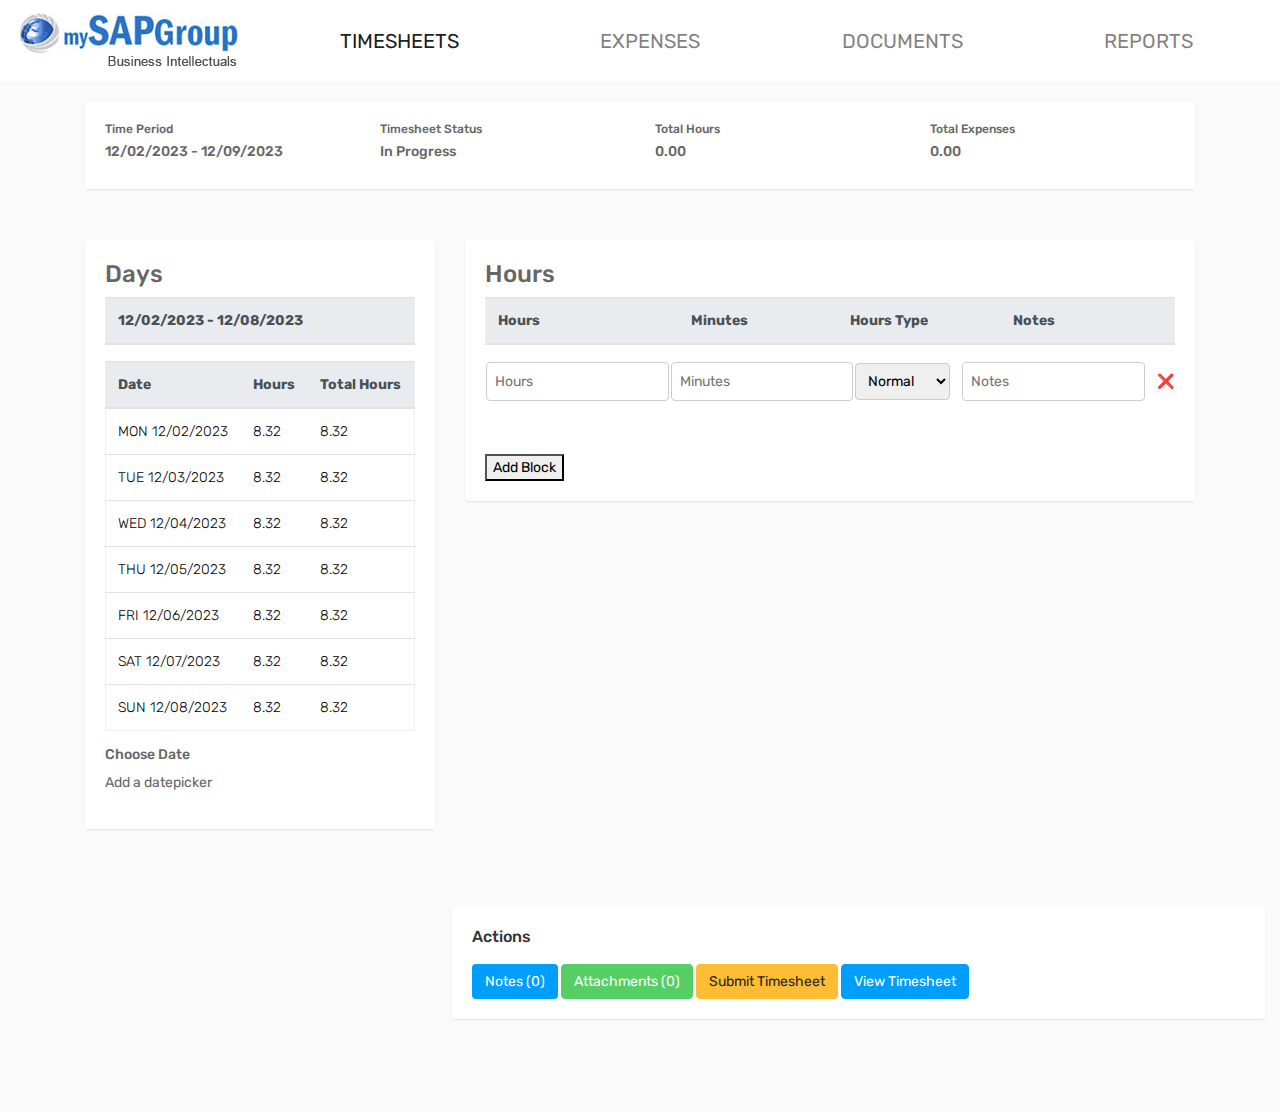
<file: mysapgroup_timesheets (1)/mysapgroup_timesheets/index.html>
<!DOCTYPE html>
<html lang="en">

<head>
    <meta charset="UTF-8">
    <meta name="viewport" content="width=device-width, initial-scale=1, shrink-to-fit=no">
    <link rel="stylesheet" href="https://maxcdn.bootstrapcdn.com/bootstrap/4.0.0/css/bootstrap.min.css">
    <link rel="stylesheet" href="https://cdnjs.cloudflare.com/ajax/libs/font-awesome/4.7.0/css/font-awesome.min.css">

    <link rel="stylesheet" type="text/css" href="assets/css/style.css">

    <title>Responsive Navbar</title>
    <style>
        .navbar {
            font-size: 20px;
            width: 100%;
            text-align: center;
        }

        .navbar-brand {
            display: block;
            margin: 0 auto;
            text-align: center;
        }

        .navbar-nav {
            width: 100%;
            text-align: center;
            display: flex;
            justify-content: space-around;
            /* Adjust as needed */
        }

        .navbar-nav>li {
            display: inline-block;
            float: none;
        }


        .timesheet-row {
            display: flex;
            align-items: center;
            margin-bottom: 10px;
        }

        .timesheet-row input,
        .timesheet-row select {
            flex: 1;
            margin-right: 10px;
            padding: 8px;
            border: 1px solid #ccc;
            border-radius: 4px;
            box-sizing: border-box;
            width: 100%;
            /* Set a fixed width for Hours and Minutes */
        }

        .timesheet-row select {
            width: auto;
            /* Allow auto width for the select box */
        }

        .delete-button {
            cursor: pointer;
            margin-left: 10px;
            color: red;
        }

    </style>
</head>

<body>

    <nav class="navbar navbar-expand-lg navbar-light bg-white">
        <a class="navbar-brand" href="#"> <img src="assets/img/logo-main.png" /></a>
        <button class="navbar-toggler" type="button" data-toggle="collapse" data-target="#navbarNav" aria-controls="navbarNav" aria-expanded="false" aria-label="Toggle navigation">
            <span class="navbar-toggler-icon"></span>
        </button>
        <div class="collapse navbar-collapse" id="navbarNav">
            <ul class="navbar-nav">
                <li class="nav-item active">
                    <a class="nav-link" href="#">TIMESHEETS <span class="sr-only">(current)</span></a>
                </li>
                <li class="nav-item">
                    <a class="nav-link" href="#">EXPENSES</a>
                </li>
                <li class="nav-item">
                    <a class="nav-link" href="#">DOCUMENTS</a>
                </li>
                <li class="nav-item">
                    <a class="nav-link" href="#">REPORTS</a>
                </li>
            </ul>
        </div>
    </nav>

    <br>

    <div class="container">
        <div class="card">
            <div class="card-body">
                <div class="row">

                    <div class="col-md-3">
                        <h6>Time Period</h6>

                    </div>
                    <div class="col-md-3">

                        <h6>Timesheet Status</h6>

                    </div>
                    <div class="col-md-3">
                        <h6>Total Hours</h6>

                    </div>
                    <div class="col-md-3">
                        <h6>Total Expenses</h6>
                    </div>
                </div>
                <div class="row">

                    <div class="col-md-3">
                        <h5>12/02/2023 - 12/09/2023</h5>

                    </div>
                    <div class="col-md-3">

                        <h5> In Progress </h5>

                    </div>
                    <div class="col-md-3">
                        <h5> 0.00 </h5>

                    </div>
                    <div class="col-md-3">
                        <h5> 0.00 </h5>
                    </div>
                </div>
            </div>
        </div>
    </div>

    <br>




    <div class="container">
        <div class="row">

            <div class="col-md-4">
                <div class="card">
                    <div class="card-body">
                        <h3> Days</h3>
                        <table class="table">
                            <thead>
                                <tr class="thead-light">
                                    <th>12/02/2023 - 12/08/2023</th>
                                </tr>
                            </thead>
                        </table>
                        <table class="table">
                            <thead>
                                <tr class="thead-light">
                                    <th>Date</th>
                                    <th>Hours</th>
                                    <th>Total Hours</th>
                                </tr>
                            </thead>
                            <!-- START of DAYS SECTION -->
                            <tbody>

                                <tr>
                                    <td>MON 12/02/2023</td>
                                    <td> 8.32 </td>
                                    <td> 8.32 </td>
                                </tr>

                                <tr>
                                    <td>TUE 12/03/2023</td>
                                    <td> 8.32 </td>
                                    <td> 8.32 </td>
                                </tr>
                                <tr>
                                    <td>WED 12/04/2023</td>
                                    <td> 8.32 </td>
                                    <td> 8.32 </td>
                                </tr>
                                <tr>
                                    <td>THU 12/05/2023</td>
                                    <td> 8.32 </td>
                                    <td> 8.32 </td>
                                </tr>
                                <tr>
                                    <td>FRI 12/06/2023</td>
                                    <td> 8.32 </td>
                                    <td> 8.32 </td>
                                </tr>
                                <tr>
                                    <td>SAT 12/07/2023</td>
                                    <td> 8.32 </td>
                                    <td> 8.32 </td>
                                </tr>
                                <tr>
                                    <td>SUN 12/08/2023</td>
                                    <td> 8.32 </td>
                                    <td> 8.32 </td>
                                </tr>


                            </tbody>
                            <!-- END of DAYS SECTION -->

                        </table>

                        <div class="datepicker">
                            <h5>Choose Date</h5>
                            <p>Add a datepicker</p>
                        </div>
                    </div>
                </div>
            </div>

            <div class="col-md-8">
                <div class="card">
                    <div class="card-body">
                        <h3> Hours</h3>
                        <table class="table">
                            <thead>
                                <tr class="thead-light">
                                    <th>Hours</th>
                                    <th style="text-align: right;"> Minutes</th>
                                    <th style="text-align: center;">&nbsp &nbsp &nbsp &nbsp Hours Type</th>
                                    <th style="text-align: Left;">&nbsp Notes</th>
                                    <th> </th>
                                </tr>
                            </thead>
                        </table>
                        <!-- start of HOUR SECTION -->

                        <table>
                            <tbody id="timesheet-container">
                                <tr class="timesheet-row">
                                    <td><input type="number" placeholder="Hours"></td>
                                    <td><input type="number" placeholder="Minutes"></td>
                                    <td>
                                        <select>
                                            <option value="normal">Normal</option>
                                            <option value="different">Different</option>
                                        </select>
                                    </td>
                                    <td><input type="text" placeholder="Notes"></td>
                                    <td><span class="delete-button" onclick="deleteTimesheetRow(this)">❌</span></td>
                                </tr>
                            </tbody>
                        </table>
                        <!-- END of HOUR SECTION -->

                        <br>
                        <br>
                        <button onclick="addTimesheetRow()">Add Block</button>
                    </div>
                </div>
            </div>
        </div>
    </div>



    <script>
        function addTimesheetRow() {
            // Create a new timesheet row
            var timesheetRow = document.createElement("tr");
            timesheetRow.classList.add("timesheet-row");

            // Create input fields
            for (var i = 0; i < 4; i++) {
                var input = document.createElement(i === 2 ? "select" : "input");
                input.type = (i === 0 || i === 1) ? "number" : "text";
                input.classList.add("form-control");

                // Set placeholder text based on the field
                switch (i) {
                    case 0:
                        input.placeholder = "Hours";
                        break;
                    case 1:
                        input.placeholder = "Minutes";
                        break;
                    case 2:
                        var option1 = document.createElement("option");
                        option1.value = "normal";
                        option1.text = "Normal";
                        var option2 = document.createElement("option");
                        option2.value = "different";
                        option2.text = "Different";
                        input.add(option1);
                        input.add(option2);
                        break;
                    case 3:
                        input.placeholder = "Notes";
                        input.style.width = "100%"; // Set the width to 100%
                        break;
                }

                // Create a cell for each input
                var cell = document.createElement("td");
                cell.appendChild(input);
                timesheetRow.appendChild(cell);
            }

            // Create a delete button
            var deleteButton = document.createElement("td");
            deleteButton.classList.add("delete-button");
            deleteButton.innerHTML = "<span onclick='deleteTimesheetRow(this)'>❌</span>";
            timesheetRow.appendChild(deleteButton);

            // Append the new timesheet row to the table
            document.getElementById("timesheet-container").appendChild(timesheetRow);
        }



        function deleteTimesheetRow(button) {
            // Find the parent row and remove it
            var timesheetRow = button.parentNode.parentNode;
            timesheetRow.parentNode.removeChild(timesheetRow);
        }

    </script>



    <script src="https://code.jquery.com/jquery-3.2.1.slim.min.js"></script>
    <script src="https://cdnjs.cloudflare.com/ajax/libs/popper.js/1.12.9/umd/popper.min.js"></script>
    <script src="https://maxcdn.bootstrapcdn.com/bootstrap/4.0.0/js/bootstrap.min.js"></script>
    <!-- Pop-up FUnctionality -->




    <div class="row">
        <div class="col-md-4"></div>
        <div class="col-md-8">

            <div class="container mt-5">
                <div class="card">
                    <div class="card-body">
                        <h5 class="card-title">Actions</h5>

                        <!-- Button 1: Notes -->
                        <button type="button" class="btn btn-primary" data-toggle="modal" data-target="#notesModal">
                            Notes <span id="notesCount"> (0)</span>
                        </button>

                        <!-- Button 2: Attachments -->
                        <button type="button" class="btn btn-success" data-toggle="modal" data-target="#attachmentsModal">
                            Attachments <span id="attachmentsCount"> (0)</span>
                        </button>

                        <!-- Button 3: Submit Timesheet -->
                        <button type="button" class="btn btn-warning" data-toggle="modal" data-target="#submitTimesheetModal">
                            Submit Timesheet
                        </button>

                        <!-- Button 4: View Timesheet -->
                        <button type="button" class="btn btn-info" data-toggle="modal" data-target="#viewTimesheetModal">
                            View Timesheet
                        </button>
                    </div>
                </div>
            </div>

        </div>


    </div>

    <!-- Modal 1: Notes Modal -->
    <div class="modal fade" id="notesModal" tabindex="-1" role="dialog" aria-labelledby="notesModalLabel" aria-hidden="true">
        <div class="modal-dialog" role="document">
            <div class="modal-content">
                <div class="modal-header">
                    <h5 class="modal-title" id="notesModalLabel">Notes</h5>
                    <button type="button" class="close" data-dismiss="modal" aria-label="Close">
                        <span aria-hidden="true">&times;</span>
                    </button>
                </div>
                <div class="modal-body">
                    <textarea id="notesTextarea" class="form-control" rows="5"></textarea>
                    <div id="notesDisplay"></div>
                </div>
                <div class="modal-footer">
                    <button type="button" class="btn btn-primary" onclick="addNote()">Add Note</button>
                    <button type="button" class="btn btn-secondary" data-dismiss="modal">Close</button>
                </div>
            </div>
        </div>
    </div>

    <!-- Modal 2: Attachments Modal -->
    <div class="modal fade" id="attachmentsModal" tabindex="-1" role="dialog" aria-labelledby="attachmentsModalLabel" aria-hidden="true">
        <div class="modal-dialog" role="document">
            <div class="modal-content">
                <div class="modal-header">
                    <h5 class="modal-title" id="attachmentsModalLabel">Attachments</h5>
                    <button type="button" class="close" data-dismiss="modal" aria-label="Close">
                        <span aria-hidden="true">&times;</span>
                    </button>
                </div>
                <div class="modal-body">
                    <input type="file" id="attachmentInput" multiple>
                    <div id="attachmentsDisplay"></div>
                </div>
                <div class="modal-footer">
                    <button type="button" class="btn btn-success" onclick="uploadAttachments()">Upload</button>
                    <button type="button" class="btn btn-secondary" data-dismiss="modal">Close</button>
                </div>
            </div>
        </div>
    </div>

    <!-- Modal 3: Submit Timesheet Modal -->
    <div class="modal fade" id="submitTimesheetModal" tabindex="-1" role="dialog" aria-labelledby="submitTimesheetModalLabel" aria-hidden="true">
        <div class="modal-dialog" role="document">
            <div class="modal-content">
                <div class="modal-header">
                    <h5 class="modal-title" id="submitTimesheetModalLabel">Submit Timesheet</h5>
                    <button type="button" class="close" data-dismiss="modal" aria-label="Close">
                        <span aria-hidden="true">&times;</span>
                    </button>
                </div>
                <div class="modal-body">
                    <p>I certify the hours and expenses submitted are accurate and are in accordance with the consulting engagement requirements.</p>
                </div>
                <div class="modal-footer">
                    <button type="button" class="btn btn-success" onclick="acceptSubmission()">Accept</button>
                    <button type="button" class="btn btn-secondary" data-dismiss="modal">Cancel</button>
                </div>
            </div>
        </div>
    </div>

    <!-- Modal 4: View Timesheet Modal -->
    <div class="modal fade" id="viewTimesheetModal" tabindex="-1" role="dialog" aria-labelledby="viewTimesheetModalLabel" aria-hidden="true">
        <div class="modal-dialog" role="document">
            <div class="modal-content">
                <div class="modal-header">
                    <h5 class="modal-title" id="viewTimesheetModalLabel">View Timesheet</h5>
                    <button type="button" class="close" data-dismiss="modal" aria-label="Close">
                        <span aria-hidden="true">&times;</span>
                    </button>
                </div>
                <div class="modal-body">
                    <p>Option to print the whole page goes here.</p>
                </div>
                <div class="modal-footer">
                    <button type="button" class="btn btn-secondary" data-dismiss="modal">Close</button>
                </div>
            </div>
        </div>
    </div>

    <script src="https://code.jquery.com/jquery-3.5.1.slim.min.js"></script>
    <script src="https://cdn.jsdelivr.net/npm/@popperjs/core@2.9.2/dist/umd/popper.min.js"></script>
    <script src="https://maxcdn.bootstrapcdn.com/bootstrap/4.0.0/js/bootstrap.min.js"></script>

    <script>
        let notesCount = 0;
        let attachmentsCount = 0;

        function addNote() {
            const noteText = document.getElementById('notesTextarea').value;
            if (noteText.trim() !== "") {
                notesCount++;
                document.getElementById('notesCount').innerText = ` (${notesCount})`;
                document.getElementById('notesDisplay').innerHTML += `<p>${notesCount}. ${noteText}</p>`;
                document.getElementById('notesTextarea').value = "";
            }
        }

        function uploadAttachments() {
            const files = document.getElementById('attachmentInput').files;
            if (files.length > 0) {
                attachmentsCount += files.length;
                document.getElementById('attachmentsCount').innerText = ` (${attachmentsCount})`;
                const attachmentsDisplay = document.getElementById('attachmentsDisplay');
                for (let i = 0; i < files.length; i++) {
                    const fileURL = URL.createObjectURL(files[i]);
                    attachmentsDisplay.innerHTML += `<p>${i + 1}. <a href="${fileURL}" download="${files[i].name}">${files[i].name}</a></p>`;
                }
                document.getElementById('attachmentInput').value = "";
            }
        }

        function acceptSubmission() {
            // Additional logic for accepting submission
            alert('Timesheet submitted successfully.');
            $('#submitTimesheetModal').modal('hide');
        }

    </script>
    <br>
    <br>
    <br>


</body>

</html>
</file>
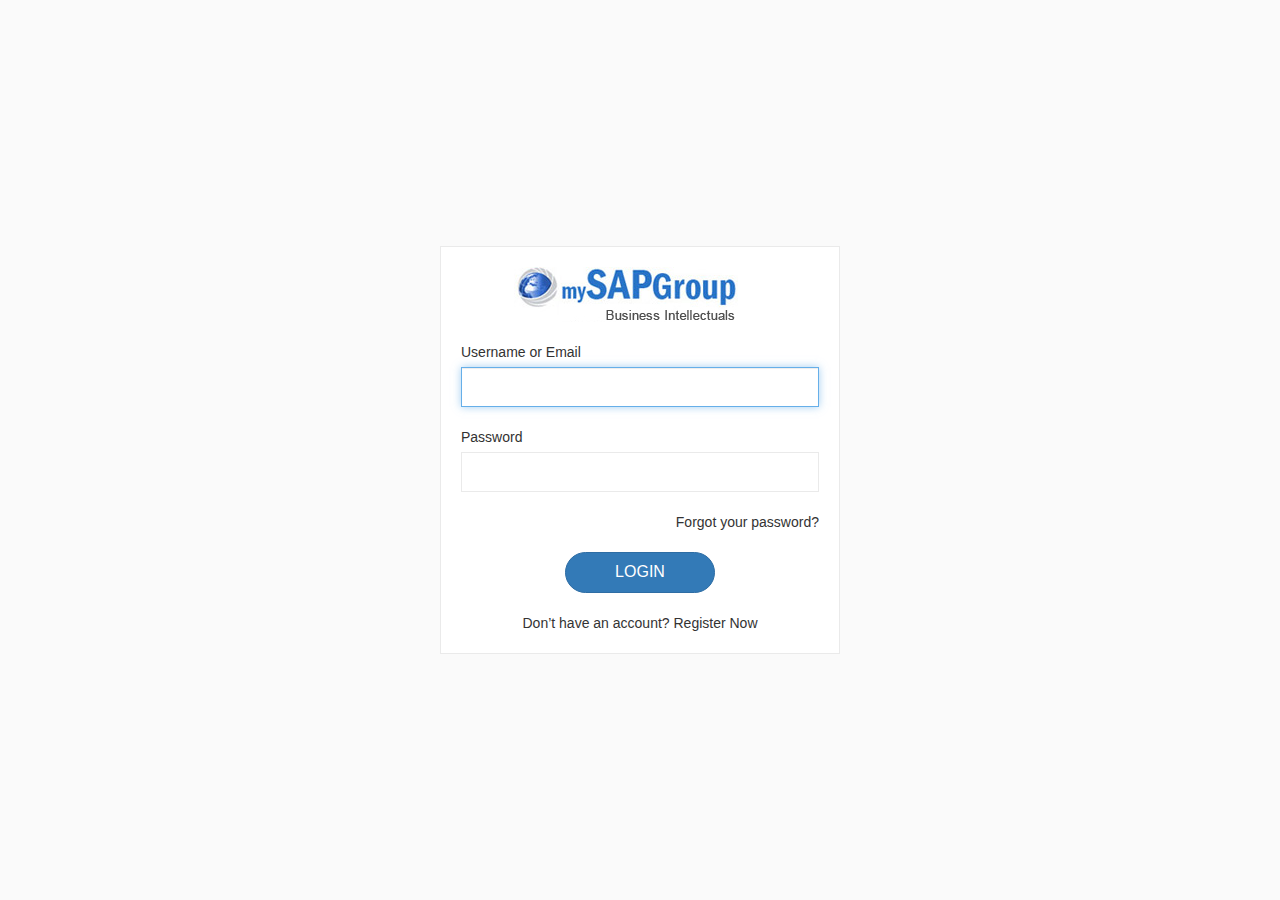
<file: mysapgroup_timesheets (1)/mysapgroup_timesheets/login.html>
﻿<!DOCTYPE html>
<html lang="en">

<head>
    <meta charset="utf-8">
    <meta name="viewport" content="width=device-width, initial-scale=1.0, user-scalable=0">
    
    <title>MySapGroup Timesheets</title>
    <!--<link rel="stylesheet" type="text/css" href="assets/css/bootstrap.min.css"> -->
    <link rel="stylesheet" type="text/css" href="assets/css/font-awesome.min.css">
    <link rel="stylesheet" type="text/css" href="assets/css/style.css">
    
    
      <link rel="stylesheet" href="https://maxcdn.bootstrapcdn.com/bootstrap/3.4.1/css/bootstrap.min.css">
  <script src="https://ajax.googleapis.com/ajax/libs/jquery/3.7.1/jquery.min.js"></script>
  <script src="https://maxcdn.bootstrapcdn.com/bootstrap/3.4.1/js/bootstrap.min.js"></script>
    
    
    
    <!--[if lt IE 9]>
		<script src="assets/js/html5shiv.min.js"></script>
		<script src="assets/js/respond.min.js"></script>
	<![endif]-->
</head>

<body>
    <div class="main-wrapper account-wrapper">
        <div class="account-page">
			<div class="account-center">
				<div class="account-box">
                    <form action="index.html" class="form-signin">
						<div class="account-logo">
                            <a href="index.html"><img src="assets/img/logo-main.png" alt=""></a>
                        </div>
                        <div class="form-group">
                            <label>Username or Email</label>
                            <input type="text" autofocus="" class="form-control">
                        </div>
                        <div class="form-group">
                            <label>Password</label>
                            <input type="password" class="form-control">
                        </div>
                        <div class="form-group text-right">
                            <a href="forgot-password.html">Forgot your password?</a>
                        </div>
                        <div class="form-group text-center">
                            <button type="submit" class="btn btn-primary account-btn">Login</button>
                        </div>
                        <div class="text-center register-link">
                            Don’t have an account? <a href="register.html">Register Now</a>
                        </div>
                    </form>
                </div>
			</div>
        </div>
    </div>  
</body>

</html>
</file>
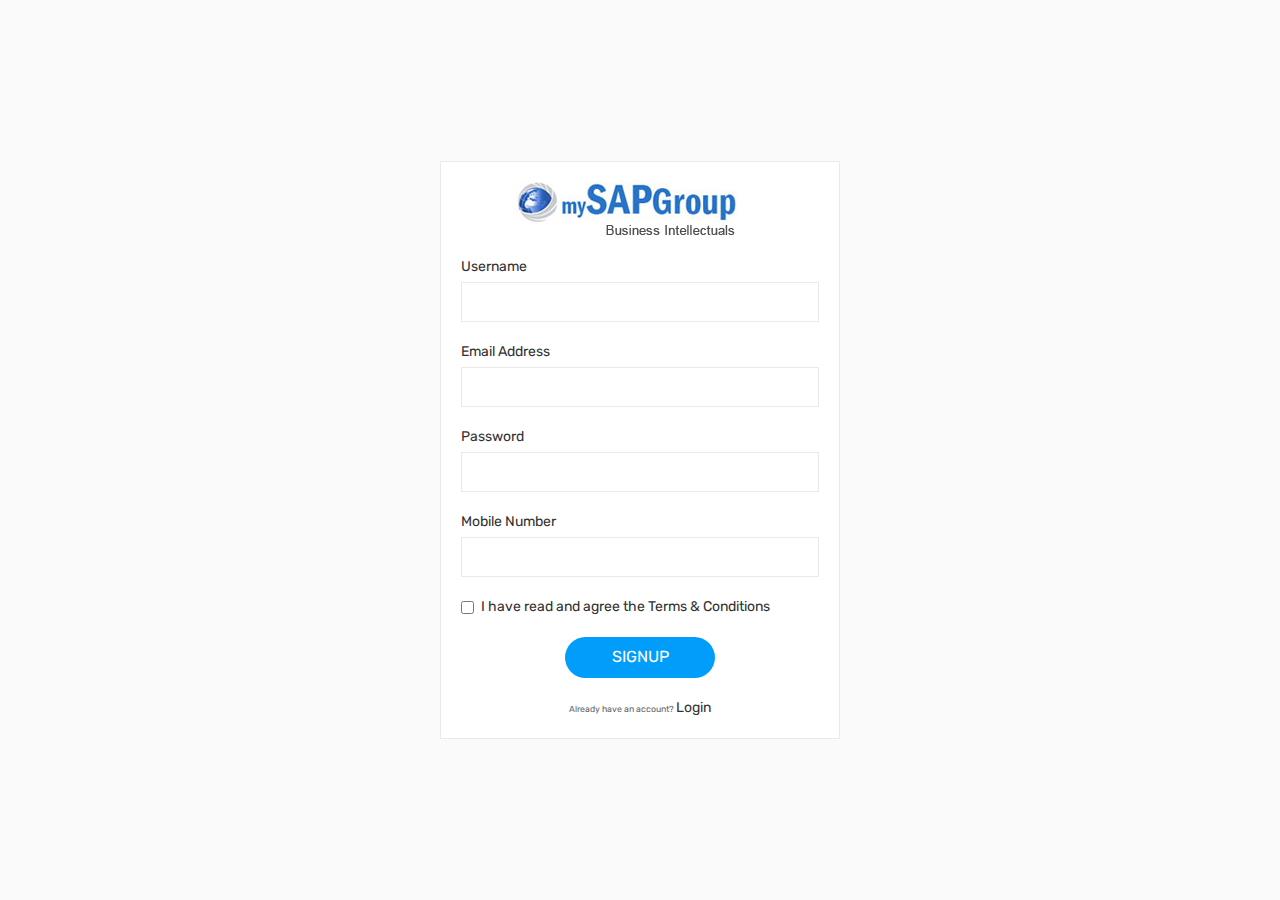
<file: mysapgroup_timesheets (1)/mysapgroup_timesheets/register.html>
﻿<!DOCTYPE html>
<html lang="en">

<head>
    <meta charset="utf-8">
    <meta name="viewport" content="width=device-width, initial-scale=1.0, user-scalable=0">
    
    <title>MySapGroup Timesheets</title>

      <link rel="stylesheet" href="https://maxcdn.bootstrapcdn.com/bootstrap/3.4.1/css/bootstrap.min.css">
  <script src="https://ajax.googleapis.com/ajax/libs/jquery/3.7.1/jquery.min.js"></script>
  <script src="https://maxcdn.bootstrapcdn.com/bootstrap/3.4.1/js/bootstrap.min.js"></script>
    
        <link rel="stylesheet" type="text/css" href="assets/css/font-awesome.min.css">
    <link rel="stylesheet" type="text/css" href="assets/css/style.css">
    <!--[if lt IE 9]>
		<script src="assets/js/html5shiv.min.js"></script>
		<script src="assets/js/respond.min.js"></script>
	<![endif]-->
</head>

<body>
    <div class="main-wrapper  account-wrapper">
        <div class="account-page">
            <div class="account-center">
                <div class="account-box">
                    <form action="index.html" class="form-signin">
						<div class="account-logo">
                            <a href="index.html"><img src="assets/img/logo-main.png" alt=""></a>
                        </div>
                        <div class="form-group">
                            <label>Username</label>
                            <input type="text" class="form-control">
                        </div>
                        <div class="form-group">
                            <label>Email Address</label>
                            <input type="email" class="form-control">
                        </div>
                        <div class="form-group">
                            <label>Password</label>
                            <input type="password" class="form-control">
                        </div>
                        <div class="form-group">
                            <label>Mobile Number</label>
                            <input type="text" class="form-control">
                        </div>
                        <div class="form-group checkbox">
                            <label>
                                <input type="checkbox"> I have read and agree the Terms & Conditions
                            </label>
                        </div>
                        <div class="form-group text-center">
                            <button class="btn btn-primary account-btn" type="submit">Signup</button>
                        </div>
                        <div class="text-center login-link">
                            Already have an account? <a href="login.html">Login</a>
                        </div>
                    </form>
                </div>
            </div>
        </div>
    </div>
   
</body>

</html>
</file>
<file: mysapgroup_timesheets (1)/mysapgroup_timesheets/assets/css/style.css>
/*
Author       : Dreamguys
������ȫ��õ�Bootstrapģ�壺http://www.bootstrapmb.com
Version      : 1.0
*/

/*============================
 [Table of CSS]

1. General
2. Table
3. Helper Class
4. Bootstrap Classes
5. Header
6. Sidebar
7. Content
8. Login
9. Dashboard
10. Activity
11. Select2
12. Nav tabs
13. Holidays
14. Edit Profile
15. Chat
16. Focus Label
17. Leave
18. Employee
19. Events
20. Profile
21. Notifications
22. Roles & Permissions
23. Chat Right Sidebar
24. Invoice
25. Doctors
26. Add Doctor
27. Payslip
28. Attendance
29. Inbox
30. Mail View
31. Blog
32. Blog View
33. UI Kit
34. Error
35. Lock Screen
36. Voice call
37. Video Call
38. Incoming call
39. Notification settings
40. Chat Sidebar
41. Gallery
42. Responsive

========================================*/

/*-----------------
	1. General
-----------------------*/

@import url('https://fonts.googleapis.com/css?family=Rubik:400,500,700');
html {
	height: 100%;
}
body {
	font-family: 'Rubik', sans-serif;
	font-size: 0.875rem;
	color: #666;
	background-color: #fafafa !important;
	overflow-x: hidden;
	height: 100%;
}
h1,
h2,
h3,
h4,
h5,
h6 {
	margin-top: 0;
}
h1,
.h1 {
	font-size: 2.25rem;
}
h2,
.h2 {
	font-size: 1.875rem;
}
h3,
.h3 {
	font-size: 1.5rem;
}
h4,
.h4 {
	font-size: 1.125rem;
}
h5,
.h5 {
	font-size: 0.875rem;
}
h6,
.h6 {
	font-size: 0.75rem;
}
a:hover,
a:active,
a:focus {
	text-decoration: none;
	color: #009ce7;
	outline: none;
}
.form-control {
	border-radius: 0;
	box-shadow: none;
	padding: 0.469rem 0.75rem;
	border-color: #eaeaea;
	font-size: 14px;
	min-height: 40px;
}
.form-control:focus {
	border-color: #009efb;
	box-shadow: none;
	outline: 0 none;
}
a {
	color: #009ce7;
}
input,
button,
a {
	transition: all 0.4s ease;
	-moz-transition: all 0.4s ease;
	-o-transition: all 0.4s ease;
	-ms-transition: all 0.4s ease;
	-webkit-transition: all 0.4s ease;
}
input,
button {
	outline: none;
}
input[type="file"] {
	height: auto;
	padding: 6px 0.75rem;
}
input[type=text],
input[type=password] {
	-webkit-appearance: none;
	-moz-appearance: none;
	appearance: none;
}
textarea.form-control {
	resize: vertical;
}
.navbar-nav > li {
	float: left;
}
.form-group {
	margin-bottom: 20px;
}
.display-block {
	display: block;
}
.btn.rounded {
	box-shadow: 0 1px 2px 0 rgba(0, 0, 0, 0.1);
}
.btn.focus,
.btn:focus {
	box-shadow: inherit !important;
}
.list-group-item {
	border: 1px solid #eaeaea;
}

/*-----------------
	2. Table
-----------------------*/

.table {
	color: #000;
	border: 1px solid #f0f0f0;
}
.table.table-white {
	background-color: #fff;
}
.table > tbody > tr > td {
	font-weight: 300;
}
.table-striped > tbody > tr:nth-of-type(2n + 1) {
	background-color: #f6f6f6;
}
table.table td .avatar {
	margin: 0 5px 0 0;
}
table.table td h2 {
	display: inline-block;
	font-size: inherit;
	font-weight: 400;
	margin: 0;
	padding: 0;
	vertical-align: middle;
}
table.table td h2 a {
	color: #757575;
}
table.table td h2 a:hover {
	color: #009efb;
}
table.table td h2 span {
	color: #9e9e9e;
	display: block;
	font-size: 12px;
	margin-top: 3px;
}

/*-----------------
	3. Helper Class
-----------------------*/

.m-r-5 {
	margin-right: 5px !important;
}
.m-r-10 {
	margin-right: 10px !important;
}
.m-l-5 {
	margin-left: 5px !important;
}
.m-t-0 {
	margin-top: 0 !important;
}
.m-t-10 {
	margin-top: 10px !important;
}
.m-t-20 {
	margin-top: 20px !important;
}
.m-t-30 {
	margin-top: 30px !important;
}
.m-t-50 {
	margin-top: 50px !important;
}
.m-b-10 {
	margin-bottom: 10px !important;
}
.m-b-20 {
	margin-bottom: 20px !important;
}
.m-b-30 {
	margin-bottom: 30px !important;
}
.w-40 {
	width: 40px;
}
.block {
	display: block !important;
}
.text-ellipsis {
	display: block;
	max-width: 100%;
	overflow: hidden;
	text-overflow: ellipsis;
	white-space: nowrap;
}
.text-muted-light {
	color: #aaa;
}
.card-box {
	background-color: #fff;
	border-radius: 4px;
	margin-bottom: 30px;
	padding: 20px;
	position: relative;
	box-shadow: 0 1px 2px 0 rgba(0, 0, 0, 0.1);
}
.card-title {
	color: #333;
	font-size: 16px;
	margin-bottom: 20px;
}
.page-title {
	color: #565656;
	font-size: 21px;
	font-weight: normal;
	margin-bottom: 20px;
}
.page-sub-title {
	color: #565656;
	font-size: 18px;
	font-weight: normal;
	margin-bottom: 20px;
}
.cal-icon:after {
	background: transparent url("../img/calander.png") no-repeat scroll 0 0;
	bottom: 0;
	content: "";
	display: block;
	height: 19px;
	margin: auto;
	position: absolute;
	right: 15px;
	top: 0;
	width: 17px;
}
.cal-icon {
	position: relative;
	width: 100%;
}
.time-icon:after {
	background: transparent url("../img/clock.png") no-repeat scroll 0 0;
	bottom: 0;
	content: "";
	display: block;
	height: 19px;
	margin: auto;
	position: absolute;
	right: 15px;
	top: 0;
	width: 19px;
}
.time-icon {
	position: relative;
	width: 100%;
}
.badge-success-border {
	border: 1px solid #55ce63;
	color: #55ce63;
	background-color: #fff;
	display: inline-block;
	min-width: 80px;
}
.badge-danger-border {
	border: 1px solid #f62d51;
	color: #f62d51;
	background-color: #fff;
	display: inline-block;
	min-width: 80px;
}
.badge-warning-border {
	border: 1px solid #ffbc34;
	color: #ffbc34;
	background-color: #fff;
	display: inline-block;
	min-width: 80px;
}
.badge-info-border {
	border: 1px solid #009efb;
	color: #009efb;
	background-color: #fff;
	display: inline-block;
	min-width: 80px;
}
.modal-footer.text-left {
	text-align: left;
}
.modal-footer.text-center {
	text-align: center;
}
.font-18 {
	font-size: 18px;
}
.border-right {
	border-right: 1px solid #e7e7e7;
}
.blur {
	-webkit-filter: blur(3px);
	-moz-filter: blur(3px);
	-o-filter: blur(3px);
	-ms-filter: blur(3px);
	filter: blur(3px);
}
.btn {
	font-size: 0.875rem;
}

/*-----------------
	4. Bootstrap Classes
-----------------------*/

.btn-white {
	background-color: #fff;
	border: 1px solid #ccc;
	color: #333;
}
.rounded,
.circle {
	border-radius: 500px;
}
.bg-primary,
.badge-primary {
	background-color: #009efb !important;
}
.bg-success,
.badge-success {
	background-color: #55ce63 !important;
}
.bg-info,
.badge-info {
	background-color: #009efb !important;
}
.bg-warning,
.badge-warning {
	background-color: #ffbc34 !important;
}
.bg-danger,
.badge-danger {
	background-color: #f62d51 !important;
}
.bg-white {
	background-color: #fff;
}
.text-primary,
.dropdown-menu > li > a.text-primary {
	color: #009efb !important;
}
.text-success,
.dropdown-menu > li > a.text-success {
	color: #55ce63;
}
.text-danger,
.dropdown-menu > li > a.text-danger {
	color: #f62d51;
}
.text-info,
.dropdown-menu > li > a.text-info {
	color: #009efb;
}
.text-warning,
.dropdown-menu > li > a.text-warning {
	color: #ffbc34;
}
.text-purple,
.dropdown-menu > li > a.text-purple {
	color: #7460ee;
}
.btn-primary {
	border-color: transparent;
	background-color: #009efb;
}
.btn-primary:hover,
.btn-primary:focus,
.btn-primary.active,
.btn-primary:active,
.open > .dropdown-toggle.btn-primary {
	background-color: #009efb;
	border: 1px solid #009efb;
	color: #fff;
}
.btn-primary.active.focus,
.btn-primary.active:focus,
.btn-primary.active:hover,
.btn-primary.focus:active,
.btn-primary:active:focus,
.btn-primary:active:hover,
.open > .dropdown-toggle.btn-primary.focus,
.open > .dropdown-toggle.btn-primary:focus,
.open > .dropdown-toggle.btn-primary:hover {
	background-color: #009efb;
	border: 1px solid #009efb;
}
.btn-primary.active:not(:disabled):not(.disabled),
.btn-primary:active:not(:disabled):not(.disabled),
.show > .btn-primary.dropdown-toggle {
	background-color: #009efb;
	border-color: #009efb;
	color: #fff;
}
.btn-outline-primary {
	border-color: #009efb;
	color: #009efb;
}
.btn-outline-primary:hover {
	background-color: #009efb;
	border-color: #009efb;
	color: #fff;
}
.btn-outline-primary.active:not(:disabled):not(.disabled),
.btn-outline-primary:active:not(:disabled):not(.disabled),
.show > .btn-outline-primary.dropdown-toggle {
	background-color: #009efb;
	border-color: #009efb;
	color: #fff;
}
.btn-success {
	background-color: #55ce63;
	border: 1px solid #55ce63
}
.btn-success:hover,
.btn-success:focus,
.btn-success.active,
.btn-success:active,
.open > .dropdown-toggle.btn-success {
	background: #4ab657;
	border: 1px solid #4ab657
}
.btn-success.active.focus,
.btn-success.active:focus,
.btn-success.active:hover,
.btn-success.focus:active,
.btn-success:active:focus,
.btn-success:active:hover,
.open > .dropdown-toggle.btn-success.focus,
.open > .dropdown-toggle.btn-success:focus,
.open > .dropdown-toggle.btn-success:hover {
	background: #4ab657;
	border: 1px solid #4ab657
}
.btn-info {
	background-color: #009efb;
	border: 1px solid #009efb
}
.btn-info:hover,
.btn-info:focus,
.btn-info.active,
.btn-info:active,
.open > .dropdown-toggle.btn-info {
	background-color: #028ee1;
	border: 1px solid #028ee1
}
.btn-info.active.focus,
.btn-info.active:focus,
.btn-info.active:hover,
.btn-info.focus:active,
.btn-info:active:focus,
.btn-info:active:hover,
.open > .dropdown-toggle.btn-info.focus,
.open > .dropdown-toggle.btn-info:focus,
.open > .dropdown-toggle.btn-info:hover {
	background-color: #028ee1;
	border: 1px solid #028ee1
}
.btn-warning {
	background: #ffbc34;
	border: 1px solid #ffbc34
}
.btn-warning:hover,
.btn-warning:focus,
.btn-warning.active,
.btn-warning:active,
.open > .dropdown-toggle.btn-warning {
	background: #e9ab2e;
	border: 1px solid #e9ab2e
}
.btn-warning.active.focus,
.btn-warning.active:focus,
.btn-warning.active:hover,
.btn-warning.focus:active,
.btn-warning:active:focus,
.btn-warning:active:hover,
.open > .dropdown-toggle.btn-warning.focus,
.open > .dropdown-toggle.btn-warning:focus,
.open > .dropdown-toggle.btn-warning:hover {
	background: #e9ab2e;
	border: 1px solid #e9ab2e
}
.btn-danger {
	background: #f62d51;
	border: 1px solid #f62d51
}
.btn-danger:hover,
.btn-danger:focus {
	background-color: #e6294b;
	border: 1px solid #e6294b
}
.pagination > .active > a,
.pagination > .active > a:focus,
.pagination > .active > a:hover,
.pagination > .active > span,
.pagination > .active > span:focus,
.pagination > .active > span:hover {
	background-color: #009efb;
	border-color: #009efb;
}
.pagination > li > a,
.pagination > li > span {
	color: #009efb;
	padding: .5rem .75rem !important;
}
.page-item.active .page-link {
	background-color: #009efb;
	border-color: #009efb;
}
.dropdown-menu {
	border: 1px solid rgba(0, 0, 0, 0.1);
	border-radius: 3px;
	transform-origin: left top 0;
	box-shadow: inherit;
	background-color: #fff;
}
.navbar-nav .open .dropdown-menu {
	background-color: #fff;
	border: 1px solid rgba(0, 0, 0, 0.1);
}
.btn-group-xs > .btn,
.btn-xs {
	min-height: 22px;
	min-width: 22px;
}
.dropdown-menu {
	font-size: 13px;
}
.btn-link,
.btn-link:hover,
.btn-link:focus,
.btn-link:active {
	box-shadow: none;
}
.btn-link {
	color: #333;
}
.nav .open > a,
.nav .open > a:focus,
.nav .open > a:hover {
	background-color: rgba(0, 0, 0, 0.2);
}
.card {
	margin-bottom: 30px;
	box-shadow: 0 1px 2px 0 rgba(0, 0, 0, 0.1);
	border: 0;
}
.card-title {
	margin-bottom: 1.125rem;
}
.dropdown-action .dropdown-toggle:after {
	display: none;
}
.badge.badge-pill {
	border-radius: 10rem;
}
.badge-primary {
	color: #fff;
}
.btn.btn-rounded {
	border-radius: 50px;
}
.nav-tabs .nav-link:focus,
.nav-tabs .nav-link:hover {
	background-color: #eee;
	border-color: transparent;
}
.nav-tabs .nav-link {
	border-radius: 0;
}
.table.dataTable {
	border-collapse: collapse !important;
}
textarea.form-control {
	height: auto;
}
.progress-example .progress {
	margin-bottom: 1.5rem;
}
.progress-xs {
	height: 4px;
}
.progress-sm {
	height: 15px;
}
.progress.progress-sm {
	height: 6px;
}
.progress.progress-md {
	height: 8px;
}
.progress.progress-lg {
	height: 18px;
}
.form-control.form-control-sm {
	padding: 0.25rem 0.5rem;
}
.card .card-header {
	background-color: rgba(255, 255, 255, 0.1);
	border: 0 none;
	font-size: 16px;
	line-height: 30px;
	padding: 15px;
}
.card .card-header .card-title {
	font-size: 18px;
	font-weight: 400;
	line-height: 20px;
	margin: 0;
	padding: 5px 0;
}
.table h5 {
	font-size: 14px;
	font-weight: 400;
	line-height: 18px;
	margin-bottom: 0;
	vertical-align: middle;
}
.table h5 + p {
	color: #9e9e9e;
	font-size: 14px;
	line-height: 18px;
	margin-bottom: 0;
}
.page-link:focus {
    box-shadow: unset;
}

/*-----------------
	5. Header
-----------------------*/

.header {
	background-color: #009efb;
	left: 0;
	position: fixed;
	right: 0;
	top: 0;
	z-index: 1039;
	height: 50px;
	box-shadow: 0 1px 1px rgba(0, 0, 0, 0.1);
}
.header .header-left {
	float: left;
	height: 50px;
	padding: 0 20px;
	position: relative;
	text-align: center;
	width: 230px;
	z-index: 1;
}
.logo {
	align-items: center;
	display: flex;
	height: 50px;
	justify-content: center;
}
.logo span {
	color: #fff;
	font-size: 18px;
	font-weight: 500;
	margin-left: 10px;
}
.header .navbar-nav .badge {
	position: absolute;
	right: 7px;
	top: 4px;
}
.header .dropdown-menu > li > a {
	position: relative;
}
.header .dropdown-toggle:after {
	display: none;
}
.header .has-arrow .dropdown-toggle:after {
	display: inline-block;
}
.page-title-box {
	border-radius: 0;
	height: 50px;
	margin-bottom: 0;
	padding: 14px 20px;
}
.page-title-box h3 {
	color: #fff;
	font-size: 18px;
	font-weight: 500;
	margin: 0;
}
.user-menu {
	margin: 0;
	position: relative;
	z-index: 99;
}
.user-menu.nav > li > a {
	color: #fff;
	font-size: 16px;
	line-height: 50px;
	padding: 0 15px;
	height: 50px;
}
.user-menu.nav > li > a:hover,
.user-menu.nav > li > a:focus {
	background-color: rgba(0, 0, 0, 0.2);
}
.user-img {
	display: inline-block;
	position: relative;
}
.header .user-img img {
	width: 24px;
}
.user-img .status {
	border: 2px solid #fff;
	bottom: 0;
	height: 10px;
	position: absolute;
	right: 0;
	width: 10px;
}
.user-menu .user-img .status {
	bottom: 10px;
}
.user-menu .dropdown-menu {
	min-width: 136px;
}
.user-menu .bg-primary {
	background-color: #009efb !important;
}
.status {
	background-color: #ccc;
	border-radius: 50%;
	display: inline-block;
	height: 10px;
	width: 10px;
}
.status.online {
	background-color: #55ce63;
}
.status.offline {
	background-color: #f62d51;
}
.status.away {
	background-color: #faa937;
}

/*-----------------
	6. Sidebar
-----------------------*/

.sidebar {
	box-shadow: 0 1px 2px 0 rgba(0, 0, 0, 0.1);
	top: 50px;
	width: 230px;
	z-index: 1039;
	background-color: #fff;
	bottom: 0;
	margin-top: 0px;
	position: fixed;
	left: 0;
	transition: all 0.2s ease-in-out;
}
.sidebar.opened {
	-webkit-transition: all 0.4s ease;
	-moz-transition: all 0.4s ease;
	transition: all 0.4s ease;
}
.sidebar-inner {
	height: 100%;
	transition: all 0.2s ease-in-out 0s;
}
.sidebar-menu ul {
	font-size: 14px;
	list-style-type: none;
	margin: 0;
	padding: 0;
}
.sidebar-menu li a {
	color: #888;
	display: block;
	font-size: 15px;
	height: auto;
	padding: 0 20px;
}
.sidebar-menu li a:hover {
	color: #009efb;
}
.sidebar-menu li.active a {
	color: #009efb;
	background-color: #f3f3f3;
}
.menu-title {
	color: #333;
	font-size: 15px;
	font-weight: 500;
	padding: 12px 20px;
}
.menu-title > i {
	float: right;
	line-height: 40px;
}
.sidebar-menu li.menu-title a {
	color: #009efb;
	display: inline-block;
	float: right;
	padding: 0;
}
.sidebar-menu li.menu-title a.btn {
	color: #fff;
	display: block;
	float: none;
	font-size: 15px;
	line-height: inherit;
	margin-bottom: 15px;
}
.sidebar-menu ul ul a.active {
	color: #009efb;
	text-decoration: underline;
}
.mobile-user-menu {
	color: #fff;
	display: none;
	font-size: 24px;
	height: 50px;
	line-height: 50px;
	padding: 0 20px;
	position: absolute;
	right: 0;
	text-align: right;
	top: 0;
	width: 50px;
	z-index: 10;
}
.mobile-user-menu > a {
	color: #fff;
	padding: 0;
}
.mobile-user-menu > a:hover {
	color: #fff;
}
.mobile-user-menu > .dropdown-menu > a {
    line-height: 23px;
}
.profile-rightbar {
	display: none !important;
	color: #009efb;
	font-size: 26px;
	margin-left: 15px;
}
.fixed-sidebar-right {
	position: fixed;
	top: 60px;
	right: 0;
	width: 300px;
	margin-right: -300px;
	bottom: 0;
	z-index: 101;
	-webkit-transition: all 0.4s ease;
	-moz-transition: all 0.4s ease;
	transition: all 0.4s ease;
}
.mobile_btn {
	display: none;
}
.sidebar .sidebar-menu > ul > li > a span {
	transition: all 0.2s ease-in-out 0s;
	display: inline-block;
	margin-left: 10px;
	white-space: nowrap;
}
.sidebar .sidebar-menu > ul > li > a span.badge {
	color: #fff;
	margin-left: auto;
}
.sidebar-menu ul ul a {
	display: block;
	font-size: 14px;
	padding: 9px 10px 9px 50px;
	position: relative;
}
.sidebar-menu ul ul {
	background-color: #f3f3f3;
	display: none;
}
.sidebar-menu ul ul ul a {
	padding-left: 70px;
}
.sidebar-menu ul ul ul ul a {
	padding-left: 90px;
}
.sidebar-menu > ul > li {
	position: relative;
}
.sidebar-menu .menu-arrow {
	-webkit-transition: -webkit-transform 0.15s;
	-o-transition: -o-transform 0.15s;
	transition: transform .15s;
	position: absolute;
	right: 15px;
	display: inline-block;
	font-family: 'FontAwesome';
	text-rendering: auto;
	line-height: 40px;
	font-size: 18px;
	-webkit-font-smoothing: antialiased;
	-moz-osx-font-smoothing: grayscale;
	-webkit-transform: translate(0, 0);
	-ms-transform: translate(0, 0);
	-o-transform: translate(0, 0);
	transform: translate(0, 0);
	line-height: 18px;
	top: 15px;
}
.sidebar-menu .menu-arrow:before {
	content: "\f105";
}
.sidebar-menu li a.subdrop .menu-arrow {
	-ms-transform: rotate(90deg);
	-webkit-transform: rotate(90deg);
	-o-transform: rotate(90deg);
	transform: rotate(90deg);
}
.sidebar-menu ul ul a .menu-arrow {
	top: 6px;
}
.sidebar-menu a {
	transition: unset;
	-moz-transition: unset;
	-o-transition: unset;
	-ms-transition: unset;
	-webkit-transition: unset;
}
.sidebar-menu > ul > li > a {
	padding: 12px 20px;
	align-items: center;
	display: flex;
	justify-content: flex-start;
	position: relative;
	transition: all 0.2s ease-in-out 0s;
}
.sidebar-menu ul li a i {
	align-items: center;
	display: inline-flex;
	font-size: 18px;
	min-height: 24px;
	line-height: 18px;
	width: 20px;
	transition: all 0.2s ease-in-out 0s;
}
.sidebar-menu ul li.menu-title a i {
	font-size: 16px;
	margin-right: 0;
	text-align: right;
	width: auto;
}

/*-----------------
	7. Content
-----------------------*/

.page-wrapper {
	left: 0;
	margin-left: 230px;
	padding-top: 50px;
	position: relative;
	-webkit-transition: all 0.4s ease;
	-moz-transition: all 0.4s ease;
	transition: all 0.4s ease;
}
.page-wrapper > .content {
	padding: 30px;
}

/*-----------------
	8. Login
-----------------------*/

.account-page {
	display: table-row;
	height: 100%;
	padding: 40px 0;
}
.account-title {
	font-size: 32px;
	font-weight: normal;
	margin: 0 0 40px;
	text-align: center;
}
.account-wrapper {
	display: table;
	table-layout: fixed;
	height: 100%;
	padding: 30px;
	width: 100%;
}
.account-center {
	display: table-cell;
	vertical-align: middle;
}
.account-box {
	background-color: #fff;
	border: 1px solid #eaeaea;
	margin: 0 auto;
	padding: 20px;
	width: 400px;
}
.account-logo {
	margin-bottom: 20px;
	text-align: center;
}
.account-box .form-group {
	margin-bottom: 20px;
}
.account-box a {
	color: #333;
	font-size: 14px;
}
.account-box a:hover {
	color: #009efb;
}
.account-box .form-control {
	border: 1px solid #eaeaea;
	border-radius: 0;
	box-shadow: inherit;
	font-size: 14px;
	height: 40px;
}
.account-box textarea.form-control {
	height: 130px;
}
.account-box label {
	color: #323232;
	font-size: 14px;
	font-weight: normal;
}
.account-logo img {
	max-height: 60px;
	width: auto;
}
.account-box .account-btn {
	border-radius: 50px;
	font-size: 16px;
	min-width: 150px;
	padding: 8px 30px;
	text-transform: uppercase;
}

/*-----------------
	9. Dashboard
-----------------------*/

.dash-widget {
	background-color: #fff;
	border-radius: 4px;
	margin-bottom: 30px;
	padding: 20px;
	position: relative;
	box-shadow: 0 1px 2px 0 rgba(0, 0, 0, 0.1);
}
.dash-widget-bg1 {
	width: 65px;
	float: left;
	color: #fff;
	display: block;
	font-size: 50px;
	text-align: center;
	line-height: 65px;
	background: #009efb;
	border-radius: 50%;
	font-size: 40px;
	height: 65px;
}
.dash-widget-bg2 {
	width: 65px;
	float: left;
	color: #fff;
	display: block;
	font-size: 50px;
	text-align: center;
	line-height: 65px;
	background: #55ce63;
	border-radius: 50%;
	font-size: 40px;
	height: 65px;
}
.dash-widget-bg3 {
	width: 65px;
	float: left;
	color: #fff;
	display: block;
	font-size: 50px;
	text-align: center;
	line-height: 65px;
	background: #7a92a3;
	border-radius: 50%;
	font-size: 40px;
	height: 65px;
}
.dash-widget-bg4 {
	width: 65px;
	float: left;
	color: #fff;
	display: block;
	font-size: 50px;
	text-align: center;
	line-height: 65px;
	background: #ffbc35;
	border-radius: 50%;
	font-size: 40px;
	height: 65px;
}
.card-table.card-table-top .card-body {
	height: 175px;
	overflow-y: auto;
	-webkit-overflow-scrolling: touch;
}
.chart-title {
	margin-bottom: 25px;
}
.chart-title h4 {
	display: inline-block;
	font-size: 18px;
	font-weight: 400;
	line-height: 20px;
	margin: 0;
	color: #333;
}
.chart-title span {
	color: #009efb;
}
.card-title > a.btn {
	color: #fff;
}
ul.chat-user-total li {
	display: inline-block;
	color: #999;
}
ul.chat-user-total li i.current-users {
	color: #009efb;
	padding-right: 5px;
}
ul.chat-user-total li i.old-users {
	color: #eaeaea;
	padding-right: 5px;
}
.new-patient-table {
	display: table;
}
.new-patient-table td, .new-patient-table th {
    vertical-align: middle;
}
.new-patient-table tr td img {
	margin-right: 5px;
}
.btn-primary-one {
	border: 1px solid #ffbc35;
	border-radius: 25px;
	width: 100px;
	background: transparent;
	color: #000;
}
.btn-primary-two {
	border: 1px solid #009efb;
	border-radius: 25px;
	width: 100px;
	background: transparent;
	color: #000;
}
.btn-primary-three {
	border: 1px solid #55ce63;
	border-radius: 25px;
	width: 100px;
	background: transparent;
	color: #000;
}
.btn-primary-four {
	border: 1px solid #ffbc35;
	border-radius: 25px;
	width: 100px;
	background: transparent;
	color: #000;
}
.bar-chart {
	position: relative;
	width: 100%;
	margin-top: 15px;
}
.bar-chart > .legend {
	position: absolute;
	bottom: 0;
	left: 0;
	width: 100%;
	height: 40px;
	margin-bottom: -45px;
	border-top: 1px solid #000;
}
.bar-chart > .legend > .item {
	position: relative;
	display: inline-block;
	float: left;
	width: 25%;
}
.bar-chart > .legend > .item:before {
	display: block;
	position: absolute;
	top: 0;
	left: 0;
	content: '';
	width: 1px;
	height: 8px;
	background-color: #000;
	margin-top: -8px;
}
.bar-chart > .legend > .item.text-right:before {
	right: 0;
	left: auto;
}
.bar-chart > .legend > .item h4 {
	font-size: 13px;
	text-transform: uppercase;
	letter-spacing: 1px;
	padding-top: 5px;
}
.bar-chart > .chart {
	position: relative;
	width: 100%;
}
.bar-chart > .chart > .item {
	position: relative;
	width: 100%;
	height: 40px;
	margin-bottom: 10px;
	color: #fff;
	text-transform: uppercase;
}
.bar-chart > .chart > .item > .bar {
	position: absolute;
	top: 0;
	left: 0;
	width: 100%;
	height: 100%;
	background-color: #ffbc35;
	z-index: 5;
}
.bar-chart > .chart > .item > .bar > .percent {
	display: block;
	position: absolute;
	top: 0;
	right: 0;
	height: 40px;
	line-height: 40px;
	padding-right: 12px;
	z-index: 15;
}
.bar-chart > .chart > .item > .bar > .item-progress {
	position: absolute;
	top: 0;
	left: 0;
	height: 100%;
	background-color: #009efb;
	z-index: 10;
}
.bar-chart > .chart > .item > .bar > .item-progress > .title {
	display: block;
	position: absolute;
	height: 40px;
	line-height: 40px;
	padding-left: 12px;
	letter-spacing: 2px;
	z-index: 15;
}
.hospital-barchart h4 {
	display: inline-block;
	font-size: 18px;
	font-weight: 400;
	line-height: 20px;
	margin: 0;
	color: #333;
}
.custom-table tr {
	background-color: #fff;
	box-shadow: 0 0 3px #e5e5e5;
}
.table.custom-table > tbody > tr > td,
.table.custom-table > tbody > tr > th,
.table.custom-table > tfoot > tr > td,
.table.custom-table > tfoot > tr > th,
.table.custom-table > thead > tr > td,
.table.custom-table > thead > tr > th {
	padding: 10px 8px;
	vertical-align: middle;
}
.dash-widget-info > h3 {
	font-size: 24px;
	font-weight: 500;
	margin-bottom: 0.5rem;
}
.dash-widget-info span i {
	width: 16px;
	background: #fff;
	border-radius: 50%;
	color: #666666;
	font-size: 9px;
	height: 16px;
	line-height: 16px;
	text-align: center;
	margin-left: 5px;
}
.dash-widget-info > span.widget-title1 {
	background: #009efb;
	color: #fff;
	padding: 5px 10px;
	border-radius: 4px;
	font-size: 13px;
}
.dash-widget-info > span.widget-title2 {
	background: #55ce63;
	color: #fff;
	padding: 5px 10px;
	border-radius: 4px;
	font-size: 13px;
}
.dash-widget-info > span.widget-title3 {
	background: #7a92a3;
	color: #fff;
	padding: 5px 10px;
	border-radius: 4px;
	font-size: 13px;
}
.dash-widget-info > span.widget-title4 {
	background: #ffbc35;
	color: #fff;
	padding: 5px 10px;
	border-radius: 4px;
	font-size: 13px;
}
.member-panel .contact-list > li:last-child {
	border-bottom: 0;
}
.member-panel .card-body {
	overflow-y: auto;
	height: 275px;
	-webkit-overflow-scrolling: touch;
	padding: 0;
}
.contact-list {
	list-style: none;
	padding-left: 0;
	margin: 0;
}
.contact-list > li {
	border-bottom: 1px solid #eaeaea;
	border-radius: inherit;
	padding: 10px;
	background-color:#fff;
}
.contact-cont {
	position: relative;
}
.contact-info {
	padding: 0 30px 0 50px;
}
.contact-date {
	color: #888;
	font-size: 12px;
}
.take-btn {
    min-width: 80px;
}

/*-----------------
	10. Activity
-----------------------*/

.activity-box {
	position: relative;
}
.activity-list {
	list-style: none;
	margin: 0;
	padding: 0;
	position: relative;
}
.activity .activity-list > li .activity-user {
	height: 32px;
	margin: 0;
	padding: 0;
	position: absolute;
	top: 12px;
	left: 8px;
	width: 32px;
}
.activity .activity-list > li .activity-content {
	background-color: #fff;
	margin: 0 0 0 40px;
	padding: 0;
	position: relative;
}
.activity-list > li {
	background-color: #fff;
	margin-bottom: 10px;
	padding: 10px;
	position: relative;
	border: 1px solid #e7e7e7;
}
.activity-list > li:last-child .activity-content {
	margin-bottom: 0;
}
.activity-user .avatar {
	height: 32px;
	line-height: 32px;
	margin: 0;
	width: 32px;
}
.activity-list > li .activity-user {
	background: #fff;
	height: 32px;
	left: -7px;
	margin: 0;
	padding: 0;
	position: absolute;
	top: 3px;
	width: 32px;
}
.activity-list > li .activity-content {
	background-color: #fff;
	margin: 0 0 20px 40px;
	padding: 0;
	position: relative;
}
.activity-list > li .activity-content .timeline-content {
	color: #9e9e9e;
}
.activity-list > li .activity-content .timeline-content a.name {
	color: #000;
}
.activity-list > li .time {
	color: #bdbdbd;
	display: block;
	font-size: 12px;
	line-height: 1.35;
}
.activity .timeline-content > a {
	color: #009efb;
}
.activity-delete {
	background-color: #ffe5e6;
	border: 1px solid #fe0000;
	color: #fe0000;
	display: none;
	font-size: 20px;
	height: 20px;
	line-height: 18px;
	position: absolute;
	right: 0;
	text-align: center;
	top: 0;
	width: 20px;
}
.activity-delete:hover {
	background-color: #fe0000;
	color: #fff;
}
.activity-list > li:hover .activity-delete {
	display: inline-block;
}

/*-----------------
	11. Select2
-----------------------*/

.select2-container .select2-selection--single {
	border: 1px solid #eaeaea;
	height: 40px;
	border-radius: 0;
}
.select2-container--default .select2-selection--single .select2-selection__arrow {
	height: 38px;
	right: 7px;
}
.select2-container--default .select2-selection--single .select2-selection__arrow b {
	border-color: #979797 transparent transparent;
	border-style: solid;
	border-width: 6px 6px 0;
	height: 0;
	left: 50%;
	margin-left: -10px;
	margin-top: -2px;
	position: absolute;
	top: 50%;
	width: 0;
}
.select2-container--default.select2-container--open .select2-selection--single .select2-selection__arrow b {
	border-color: transparent transparent #979797;
	border-width: 0 6px 6px;
}
.select2-container .select2-selection--single .select2-selection__rendered {
	padding-right: 30px;
	padding-left: 15px;
}
.select2-container--default .select2-selection--single .select2-selection__rendered {
	color: #676767;
	font-size: 14px;
	font-weight: normal;
	line-height: 38px;
}
.select2-container--default .select2-results__option--highlighted[aria-selected] {
	background-color: #009efb;
}
.select2-container--default.select2-container--focus .select2-selection--multiple {
	border: 1px solid #eaeaea;
	border-radius: 0;
}
.select2-container--default .select2-selection--multiple {
	border: 1px solid #eaeaea;
	border-radius: 0;
}
.select2-container .select2-selection--multiple {
	min-height: 40px;
}

/*-----------------
	12. Nav tabs
-----------------------*/

.nav-tabs > li > a {
	margin-right: 0;
	color: #888;
	border-radius: 0;
}
.nav-tabs > li > a:hover,
.nav-tabs > li > a:focus {
	border-color: transparent;
	color: #333;
}
.nav-tabs.nav-justified > li > a {
	border-radius: 0;
	margin-bottom: 0;
}
.nav-tabs.nav-justified.nav-tabs-solid > li > a {
	border-color: transparent;
}
.nav-tabs.nav-tabs-solid > li > a {
	color: #333;
}
.nav-tabs.nav-tabs-solid > li > a.active,
.nav-tabs.nav-tabs-solid > li > a.active:hover,
.nav-tabs.nav-tabs-solid > li > a.active:focus {
	background-color: #009efb;
	border-color: #009efb;
	color: #fff;
}
.nav-tabs.nav-tabs-solid.nav-tabs-rounded {
	border-radius: 50px;
}
.nav-tabs.nav-tabs-solid.nav-tabs-rounded > li > a {
	border-radius: 50px;
}
.nav-tabs.nav-tabs-solid.nav-tabs-rounded > li > a.active,
.nav-tabs.nav-tabs-solid.nav-tabs-rounded > li > a.active:hover,
.nav-tabs.nav-tabs-solid.nav-tabs-rounded > li > a.active:focus {
	border-radius: 50px;
}
.nav-tabs-justified > li > a {
	border-radius: 0;
	margin-bottom: 0;
}
.nav-tabs-justified > li > a:hover,
.nav-tabs-justified > li > a:focus {
	border-bottom-color: #ddd;
}
.nav-tabs-justified.nav-tabs-solid > li > a {
	border-color: transparent;
}

/*-----------------
	13. Holidays
-----------------------*/

.custom-table tr.holiday-completed {
	color: #aaa;
}
.modal-header.bg-danger .modal-title {
	color: #fff;
}
.dropdown.action-label {
	display: inline-block;
}
.action-label > a {
	display: inline-block;
	min-width: 103px;
}
.action-label .btn-sm {
	padding: 5px;
}

/*-----------------
	14. Edit Profile
-----------------------*/

.profile-img-wrap {
	height: 120px;
	position: absolute;
	width: 120px;
	background: #fff;
	overflow: hidden;
}
.profile-basic {
	margin-left: 140px;
}
.profile-img-wrap img {
	width: 120px;
	height: 120px;
}
.fileupload.btn {
	position: absolute;
	right: 0;
	bottom: 0;
	background: rgba(33, 33, 33, 0.5);
	border-radius: 0;
	padding: 3px 10px;
	border: none;
}
.fileupload input.upload {
	cursor: pointer;
	filter: alpha(opacity=0);
	font-size: 20px;
	margin: 0;
	opacity: 0;
	padding: 0;
	position: absolute;
	right: -3px;
	top: -3px;
	padding: 5px;
}
.btn-text {
	color: #fff;
}

/*-----------------
	15. Chat
-----------------------*/

.chat-main-row {
	bottom: 0;
	left: 0;
	overflow: auto;
	padding-bottom: inherit;
	padding-top: inherit;
	position: absolute;
	right: 0;
	top: 0;
}
.chat-main-wrapper {
	display: table;
	height: 100%;
	table-layout: fixed;
	width: 100%;
}
.message-view {
	display: table-cell;
	height: 100%;
	float: none;
	padding: 0;
	position: static;
	vertical-align: top;
	width: 75%;
}
.chat-window {
	display: table;
	height: 100%;
	table-layout: fixed;
	width: 100%;
	background-color: #f5f5f5;
}
.fixed-header {
	background-color: #fff;
	border-bottom: 1px solid #eaeaea;
	padding: 10px 15px;
}
.fixed-header .navbar {
	border: 0 none;
	margin: 0;
	min-height: auto;
	padding: 0;
}
.fixed-header .user-info a {
	color: #76838f;
	text-transform: uppercase;
}
.typing-text {
	color: #009efb;
	font-size: 12px;
	text-transform: lowercase;
}
.last-seen {
	color: #a3afb7;
	display: block;
	font-size: 12px;
}
.custom-menu.nav > li > a {
	color: #009efb;
	font-size: 26px;
	margin-left: 15px;
	padding: 0;
}
.custom-menu.navbar-nav > li > a:hover,
.custom-menu.navbar-nav > li > a:focus {
	background-color: transparent;
}
.custom-menu .dropdown-menu {
	left: auto;
	right: 0;
}
.search-box .input-group {
	background-color: #e6e6e6;
	border: 1px solid #ddd;
	border-radius: 50px;
}
.search-box .input-group .form-control {
	background: transparent;
	border: none;
}
.search-box .btn {
	background-color: transparent;
}
.chat-contents {
	display: table-row;
	height: 100%;
}
.chat-content-wrap {
	height: 100%;
	position: relative;
	width: 100%;
}
.chat-wrap-inner {
	bottom: 0;
	left: 0;
	overflow: auto;
	position: absolute;
	right: 0;
	top: 0;
}
.chats {
	padding: 30px 15px;
}
.chat-body {
	display: block;
	margin: 10px 0 0;
	overflow: hidden;
}
.chat-body:first-child {
	margin-top: 0
}
.chat-right .chat-content {
	position: relative;
	display: block;
	float: right;
	padding: 8px 15px;
	margin: 0;
	clear: both;
	background-color: #e6e6e6;
	border-radius: 20px 2px 2px 20px;
	max-width: 60%;
}
.chat-right .chat-body {
	padding-left: 48px;
	padding-right: 10px;
}
.chat-bubble {
	display: block;
	width: 100%;
	float: left;
	margin-bottom: 10px;
}
.chat.chat-right .chat-bubble:last-child .chat-content {
	border-bottom-right-radius: 20px;
}
.chat.chat-right .chat-bubble:first-child .chat-content {
	border-top-right-radius: 20px;
}
.chat-content > p {
	margin-bottom: 0;
	word-wrap: break-word;
}
.chat-time {
	color: rgba(0, 0, 0, 0.5);
	display: block;
	font-size: 12px;
}
.chat-right .chat-time {
	text-align: right;
}
.chat-line {
	border-bottom: 1px solid #eaeaea;
	height: 12px;
	margin: 7px 0 20px;
	position: relative;
	text-align: center;
}
.chat-date {
	background-color: #f5f5f5;
	color: #000;
	font-size: 12px;
	padding: 0 11px;
}
.chat-avatar {
	float: right;
}
.chat-avatar .avatar {
	line-height: 30px;
	height: 30px;
	width: 30px;
}
.chat-left .chat-avatar {
	float: left;
}
.chat-left .chat-body {
	margin-right: 0;
	margin-left: 30px;
	padding-right: 20px;
}
.chat-left .chat-content {
	background-color: #fff;
	border: 1px solid #eaeaea;
	color: #888;
	float: left;
	position: relative;
	padding: 8px 15px;
	border-radius: 2px 20px 20px 2px;
	max-width: 60%;
}
.avatar {
	background-color: #aaa;
	border-radius: 50%;
	color: #fff;
	display: inline-block;
	font-weight: 500;
	height: 38px;
	line-height: 38px;
	margin: 0 10px 0 0;
	overflow: hidden;
	text-align: center;
	text-decoration: none;
	text-transform: uppercase;
	vertical-align: middle;
	width: 38px;
	position: relative;
	white-space: nowrap;
}
.avatar:hover {
	color: #fff;
}
.avatar > img {
	width: 100%;
	display: block;
}
.chat.chat-left .chat-bubble:first-child .chat-content {
	border-top-left-radius: 20px;
	margin-top: 0;
}
.chat.chat-left .chat-bubble:last-child .chat-content {
	border-bottom-left-radius: 20px;
}
.chat-left .chat-time {
	color: #a3afb7
}
.attach-list {
	color: #adb7be;
	padding: 5px 0 0;
	line-height: 24px;
	margin: 0;
	list-style: none;
}
.attach-list i {
	margin-right: 3px;
	font-size: 16px;
}
.attach-list a {
	word-wrap: break-word;
}
.attach-img {
	margin-bottom: 20px;
}
.attach-img > img {
	border: 1px solid #eaeaea;
	max-width: 100%;
}
.attach-img-download {
	margin-bottom: 5px;
}
.chat-user {
	color: #333;
	font-size: 13px;
}
.chat-footer {
	background-color: #fff;
	border-top: 1px solid #eaeaea;
	padding: 15px;
}
.message-bar {
	display: table;
	height: 44px;
	position: relative;
	width: 100%;
}
.message-bar .message-inner {
	display: table-row;
	height: 100%;
	padding: 0 8px;
	width: 100%;
}
.message-bar .link {
	color: #777;
	display: table-cell;
	font-size: 20px;
	padding: 0 10px;
	position: relative;
	vertical-align: middle;
	width: 30px;
}
.message-bar .message-area {
	display: table-cell;
}
.message-area .input-group .form-control {
	background-color: #fff;
	border: 1px solid #eaeaea;
	box-shadow: none;
	color: #555;
	display: block;
	font-size: 14px;
	height: 44px;
	margin: 0;
	padding: 6px 12px;
	resize: none;
}
.message-area .input-group .form-control:focus {
	height: 150px;
	transition: all 0.5s ease 0s;
}
.message-area .btn {
	height: 44px;
	width: 50px;
}
.profile-right {
	display: table-cell;
	height: 100%;
	float: none;
	padding: 0;
	position: static;
	vertical-align: top;
}
.display-table {
	display: table;
	table-layout: fixed;
	border-spacing: 0;
	width: 100%;
	height: 100%;
}
.table-row {
	display: table-row;
	height: 100%;
}
.table-body {
	position: relative;
	height: 100%;
	width: 100%;
}
.table-content {
	bottom: 0;
	left: 0;
	overflow: auto;
	position: absolute;
	right: 0;
	top: 0;
}
.profile-right-inner {
	border-left: 1px solid #eaeaea;
	background-color: #fff;
}
.chat-profile-img {
	padding: 30px;
	position: relative;
	text-align: center;
}
.edit-profile-img {
	height: 120px;
	margin: 0 auto;
	position: relative;
	width: 120px;
	cursor: pointer;
}
.change-img {
	background-color: rgba(0, 0, 0, 0.3);
	border-radius: 50%;
	color: #fff;
	display: none;
	height: 100%;
	left: 0;
	line-height: 120px;
	position: absolute;
	top: 0;
	width: 100%;
}
.edit-profile-img:hover .change-img {
	display: block;
}
.edit-profile-img img {
	height: auto;
	margin: 0;
	width: 120px;
	border-radius: 50%;
}
.user-name {
	color: #333;
}
.edit-btn {
	border-radius: 40px;
	height: 36px;
	position: absolute;
	right: 15px;
	top: 15px;
	width: 36px;
}
.chat-profile-info {
	padding: 15px;
}
.user-det-list {
	list-style: none;
	padding: 0;
}
.user-det-list > li {
	padding: 6px 15px;
}
.user-det-list .text-muted {
	color: #888;
}
.transfer-files .tab-content {
	padding-top: 0;
}
.files-list {
	list-style: none;
	padding-left: 0;
}
.files-list > li {
	border-bottom: 1px solid #eaeaea;
	border-radius: inherit;
	margin: 2px 0 0;
	padding: 10px;
}
.files-cont {
	position: relative;
}
.file-type {
	height: 48px;
	position: absolute;
	width: 48px;
}
.files-icon i {
	color: #76838f;
	font-size: 20px;
}
.files-info {
	padding: 0 30px 0 50px;
}
.file-name a {
	color: #333;
}
.files-action {
	display: none;
	height: 30px;
	list-style: none;
	padding-left: 0;
	position: absolute;
	right: 0;
	text-align: right;
	top: 10px;
	width: 30px;
}
.files-list > li:hover .files-action {
	display: block;
}
.file-date {
	color: #888;
	font-size: 12px;
}
.file-author a {
	color: #009efb;
	font-size: 12px;
	text-decoration: underline;
}
.files-action .dropdown-menu {
	left: auto;
	right: 0;
}
.chat-img-attach {
	border-radius: 4px;
	margin-bottom: 12px;
	margin-left: 12px;
	position: relative;
	float: right;
}
.chat-img-attach img {
	border-radius: 4px;
	display: inline-block;
	height: auto;
	max-width: 100%;
}
.chat-placeholder {
	background: rgba(69, 81, 97, 0.6);
	border-radius: 4px;
	color: #fff;
	display: flex;
	flex-direction: column;
	height: 100%;
	justify-content: flex-end;
	left: 0;
	padding: 13px;
	position: absolute;
	top: 0;
	width: 100%;
}
.chat-img-name {
	font-size: 12px;
	font-weight: 700;
	line-height: 16px;
}
.chat-file-desc {
	font-size: 11px;
}
.chat-right .chat-content.img-content {
	background-color: transparent;
	color: #76838f;
	padding: 0;
	text-align: right;
}
.chat-right .img-content .chat-time {
	color: #a3afb7;
}
.chat-left .chat-img-attach {
	float: left;
}
.chat-left .chat-img-attach {
	float: left;
	margin-left: 0;
	margin-right: 12px;
}
.chat-avatar-sm {
	width: 24px;
	margin-right: 10px;
	display: inline-block;
	position: relative;
	float: left;
}
.chat-avatar-sm img {
	width: 24px;
}
.chat-avatar-sm.user-img .status {
	bottom: 4px;
	right: -3px;
}
.files-share-list {
	border: 1px solid #eaeaea;
	border-radius: 4px;
	margin-bottom: 20px;
	padding: 15px;
}
.files-share-list {
	background-color: #f9f9f9;
	border: 1px solid #eaeaea;
	border-radius: 4px;
	margin-bottom: 20px;
	padding: 15px;
}
.chat-user-list {
	list-style: none;
	margin: 0;
	padding: 0;
}
.chat-user-list > li {
	border-bottom: 1px solid #eaeaea;
	border-radius: inherit;
	margin: 5px 0 0;
	padding: 10px;
	background-color: #fff;
}
.designation {
	color: #9e9e9e;
	font-size: 12px;
}
.online-date {
	color: #9e9e9e;
	font-size: 12px;
}
.drop-zone {
	width: 100%;
	height: 205px;
	border: 2px dashed #adb7be;
	text-align: center;
	padding: 25px 0 0;
	margin-bottom: 20px;
}
.drop-zone .drop-zone-caption {
	font-weight: 600;
}
.upload-list {
	padding: 0;
	list-style: none;
	margin: 0;
}
.upload-list .file-list {
	background-color: #fff;
	border-top: 1px solid #d8e2e7;
	padding: 10px;
}
.upload-list .file-list:first-child {
	border-top: none
}
.upload-list .upload-wrap {
	position: relative;
	padding: 0 20px 0 0;
	margin: 0 0 5px
}
.upload-list .file-name,
.upload-list .file-size {
	display: inline-block;
	vertical-align: top;
	white-space: nowrap;
}
.upload-list .file-name {
	padding-right: 15px;
	overflow: hidden;
	max-width: 100%;
	text-overflow: ellipsis
}
.upload-list .file-size {
	color: #888;
}
.upload-list .file-close {
	border: none;
	background: none;
	color: #ccc;
	position: absolute;
	right: 0;
	top: 2px;
}
.upload-list .file-close:hover {
	color: #f62d51
}
.upload-list .upload-process {
	font-size: 10px;
	color: #888;
}
.upload-list .progress {
	margin-bottom: 5px;
	background-color: #e1e1e1;
	height: 5px;
}
.upload-list .file-name i {
	color: #fda75c;
	margin: 0 5px 0 0;
	vertical-align: middle;
}
.upload-drop-zone {
	height: 200px;
	border-width: 2px;
	margin-bottom: 20px;
	color: #ccc;
	border-style: dashed;
	border-color: #adb7be;
	line-height: 200px;
	text-align: center;
	background-color: #fff;
}
.upload-drop-zone.drop {
	color: #222;
	border-color: #222;
}
.upload-text {
	font-size: 24px;
	margin-left: 10px;
}
.file-attached {
	color: #333;
	font-size: 13px;
}
.file-attached i {
	font-size: 16px;
}

/*-----------------
	16. Focus Label
-----------------------*/

.form-focus {
	display: flex;
	height: 50px;
	position: relative;
}
.form-focus .focus-label {
	font-size: 16px;
	font-weight: 400;
	opacity: 0.4;
	pointer-events: none;
	position: absolute;
	-webkit-transform: translate3d(0, 22px, 0) scale(1);
	-ms-transform: translate3d(0, 22px, 0) scale(1);
	-o-transform: translate3d(0, 22px, 0) scale(1);
	transform: translate3d(0, 22px, 0) scale(1);
	transform-origin: left top;
	transition: 240ms;
	left: 12px;
	top: -8px;
	z-index: 1;
	color: #888;
}
.form-focus.focused .focus-label {
	opacity: 1;
	font-weight: 300;
	top: -14px;
	font-size: 12px;
	z-index: 1;
}
.form-focus .form-control {
	height: 50px;
	padding: 21px 12px 6px;
}
.form-focus .form-control::-webkit-input-placeholder {
	color: transparent;
	transition: 240ms;
}
.form-focus .form-control:focus::-webkit-input-placeholder {
	transition: none;
}
.form-focus.focused .form-control::-webkit-input-placeholder {
	color: #bbb;
}
.profile-basic .cal-icon {
	width: 100%;
}
.form-focus .select2-container .select2-selection--single {
	border: 1px solid #ccc;
	height: 50px;
	border-radius: 0;
}
.form-focus .select2-container--default .select2-selection--single .select2-selection__arrow {
	height: 48px;
	right: 7px;
}
.form-focus .select2-container--default .select2-selection--single .select2-selection__arrow b {
	border-color: #ccc transparent transparent;
	border-style: solid;
	border-width: 6px 6px 0;
	height: 0;
	left: 50%;
	margin-left: -10px;
	margin-top: -2px;
	position: absolute;
	top: 50%;
	width: 0;
}
.form-focus .select2-container--default.select2-container--open .select2-selection--single .select2-selection__arrow b {
	border-color: transparent transparent #ccc;
	border-width: 0 6px 6px;
}
.form-focus .select2-container .select2-selection--single .select2-selection__rendered {
	padding-right: 30px;
	padding-left: 12px;
	padding-top: 10px;
}
.form-focus .select2-container--default .select2-selection--single .select2-selection__rendered {
	color: #676767;
	font-size: 14px;
	font-weight: normal;
	line-height: 38px;
}
.form-focus .select2-container--default .select2-results__option--highlighted[aria-selected] {
	background-color: #fc6075;
}
.file-size {
	color: #888;
}

/*-----------------
	17. Leave
-----------------------*/

.filter-row .btn {
	border-radius: 0;
	min-height: 50px;
	padding: 12px;
	text-transform: uppercase;
}
.form-focus.select-focus .focus-label {
	opacity: 1;
	font-weight: 300;
	top: -20px;
	font-size: 12px;
	z-index: 1;
}
.action-label .label {
	display: inline-block;
	min-width: 85px;
	padding: 0.5em 0.6em;
}
.action-label i {
	margin-right: 3px;
}
.action-label .dropdown-menu > li > a {
	padding: 3px 10px;
}

/*-----------------
	18. Employee
-----------------------*/

.action-icon {
	color: #777;
	font-size: 18px;
	padding: 0 10px;
	display: inline-block;
}
.table .dropdown-menu {
	font-size: 12px;
}
.profile-widget {
	background-color: #fff;
	border-radius: 4px;
	box-shadow: 0 1px 2px 0 rgba(0, 0, 0, 0.1);
	margin-bottom: 30px;
	padding: 20px;
	text-align: center;
	position: relative;
	overflow: hidden;
}
.profile-widget .user-name > a {
	color: #333;
}
.dropdown.profile-action {
	position: absolute;
	right: 5px;
	text-align: right;
	top: 10px;
}
.profile-action .dropdown-toggle:after {
	display: none;
}
.profile-img {
	cursor: pointer;
	height: 80px;
	margin: 0 auto;
	position: relative;
	width: 80px;
}
.profile-img .avatar {
	font-size: 24px;
	height: 80px;
	line-height: 80px;
	margin: 0;
	width: 80px;
}
.mobile-no > a {
	color: #777;
	display: inline-block;
}
.staff-mail > a {
	color: #777;
	display: inline-block;
	margin-top: 5px;
}
.staff-action-btns {
	margin-top: 10px;
}
.staff-id {
	margin-top: 5px;
}
.view-icons {
	float: right;
	margin-right: 10px;
}
.view-icons .btn {
	color: #888;
	font-size: 18px;
	margin-right: 5px;
	padding: 4px;
}
.view-icons .btn.active {
	color: #333;
}

/*-----------------
	19. Events
-----------------------*/

.calendar {
	float: left;
	margin-bottom: 0;
}
.fc-view {
	margin-top: 30px;
}
a.fc-event:not([href]) {
    color: #fff;
}
.none-border .modal-footer {
	border-top: none;
}
.fc-toolbar h2 {
	font-size: 18px;
	font-weight: 600;
	font-family: 'Rubik', sans-serif;
	line-height: 30px;
	text-transform: uppercase;
}
.fc-day-grid-event .fc-time {
	font-family: 'Rubik', sans-serif;
}
.fc-day {
	background: #fff;
}
.fc-toolbar .fc-state-active,
.fc-toolbar .ui-state-active,
.fc-toolbar button:focus,
.fc-toolbar button:hover,
.fc-toolbar .ui-state-hover {
	z-index: 0;
}
.fc th.fc-widget-header {
	background: #eeeeee;
	font-size: 14px;
	line-height: 20px;
	padding: 10px 0;
	text-transform: uppercase;
}
.fc-unthemed th,
.fc-unthemed td,
.fc-unthemed thead,
.fc-unthemed tbody,
.fc-unthemed .fc-divider,
.fc-unthemed .fc-row,
.fc-unthemed .fc-popover {
	border-color: #f3f3f3;
}
.fc-button {
	background: #f1f1f1;
	border: none;
	color: #797979;
	text-transform: capitalize;
	box-shadow: none !important;
	border-radius: 3px !important;
	margin: 0 3px !important;
	padding: 6px 12px !important;
	height: auto !important;
}
.fc-text-arrow {
	font-family: inherit;
	font-size: 16px;
}
.fc-state-hover {
	background: #f3f3f3;
}
.fc-state-highlight {
	background: #f0f0f0;
}
.fc-state-down,
.fc-state-active,
.fc-state-disabled {
	background-color: #009efb;
	color: #fff;
	text-shadow: none;
}
.fc-cell-overlay {
	background: #f0f0f0;
}
.fc-unthemed .fc-today {
	background: #fff;
}
.fc-event {
	border-radius: 2px;
	border: none;
	cursor: move;
	font-size: 13px;
	margin: 1px 7px;
	padding: 5px;
	text-align: center;
}
.fc-basic-view td.fc-week-number span {
	padding-right: 8px;
	font-weight: 700;
	font-family: 'Rubik', sans-serif;
}
.fc-basic-view td.fc-day-number {
	padding-right: 8px;
	font-weight: 700;
	font-family: 'Rubik', sans-serif;
}

/*-----------------
	20. Profile
-----------------------*/

.card-box.profile-header {
	margin: 0;
}
.profile-details {
	text-align: center;
}
.personal-info li .title {
	color: #515365;
	float: left;
	font-weight: 500;
	margin-right: 30px;
	width: 30%;
}
.personal-info li .text {
	color: #888da8;
	display: block;
	overflow: hidden;
}
.personal-info li {
	margin-bottom: 10px;
}
.personal-info {
	list-style: none;
	margin-bottom: 0;
	padding: 0;
}
.personal-info .text > a {
	color: #009efb;
}
.profile-view .profile-img-wrap {
	height: 150px;
	width: 150px;
}
.profile-view .profile-img {
	width: 150px;
	height: 150px;
}
.profile-view .profile-img .avatar {
	font-size: 24px;
	height: 150px;
	line-height: 150px;
	margin: 0;
	width: 150px;
}
.profile-view .profile-basic {
	margin-left: 170px;
}
.staff-msg {
	margin-top: 30px;
}
.experience-box {
	position: relative;
}
.experience-list {
	list-style: none;
	margin: 0;
	padding: 0;
	position: relative;
}
.experience-list:before {
	background: #ddd;
	bottom: 0;
	content: "";
	left: 8px;
	position: absolute;
	top: 8px;
	width: 2px;
}
.experience-list > li {
	position: relative;
}
.experience-list > li:last-child .experience-content {
	margin-bottom: 0;
}
.experience-user .avatar {
	height: 32px;
	line-height: 32px;
	margin: 0;
	width: 32px;
}
.experience-list > li .experience-user {
	background: #fff;
	height: 10px;
	left: 4px;
	margin: 0;
	padding: 0;
	position: absolute;
	top: 4px;
	width: 10px;
}
.experience-list > li .experience-content {
	background-color: #fff;
	margin: 0 0 20px 40px;
	padding: 0;
	position: relative;
}
.experience-list > li .experience-content .timeline-content {
	color: #9e9e9e;
}
.experience-list > li .experience-content .timeline-content a.name {
	color: #616161;
	font-weight: bold;
}
.experience-list > li .time {
	color: #bdbdbd;
	display: block;
	font-size: 12px;
	line-height: 1.35;
}
.before-circle {
	background-color: #ddd;
	border-radius: 50%;
	height: 10px;
	width: 10px;
}
.skills > span {
	border: 1px solid #ccc;
	border-radius: 500px;
	display: block;
	margin-bottom: 10px;
	padding: 6px 12px;
	text-align: center;
}
.profile-info-left {
	border-right: 2px dashed #ccc;
}
.profile-tabs .nav-tabs {
	background-color: #fff;
	box-shadow: 0 1px 2px 0 rgba(0, 0, 0, 0.1);
}

/*-----------------
	21. Notifications
-----------------------*/

.notifications {
	padding: 0;
}
.notifications .drop-scroll {
	height: 290px;
	width: 400px;
}
.notifications.msg-noti .drop-scroll {
	width: 310px;
}
.notifications .notification-heading {
	margin: 0;
	font-size: 14px;
	font-weight: normal;
	line-height: 1.45;
	color: #616161;
}
.notifications .notification-time {
	font-size: 12px;
	line-height: 1.35;
	color: #bdbdbd;
}
.notification-list {
	list-style: none;
	padding: 0;
	margin: 0;
}
.notifications ul.notification-list > li {
	margin-top: 0;
	border-bottom: 1px solid #f5f5f5;
}
.notifications ul.notification-list > li:last-child {
	border-bottom: none;
}
.notifications ul.notification-list > li a {
	display: block;
	padding: 12px;
	border-radius: 2px;
}
.notifications ul.notification-list > li a:hover {
	background-color: #fafafa;
}
.drop-scroll {
	overflow-y: scroll;
	position: relative;
}
.topnav-dropdown-header {
	border-bottom: 1px solid #eee;
	text-align: center;
}
.topnav-dropdown-header,
.topnav-dropdown-footer {
	font-size: 12px;
	height: 32px;
	line-height: 32px;
	padding-left: 12px;
	padding-right: 12px;
}
.topnav-dropdown-footer a {
	display: block;
	text-align: center;
	color: #333;
}
.user-menu.nav > li > a .badge {
	color: #fff;
	font-size: 60%;
	font-weight: 700;
	position: absolute;
	right: 3px;
	top: 6px;
}
.user-menu.nav > li > a > i {
	font-size: 16px;
	line-height: 55px;
}
.noti-details {
	color: #989c9e;
	margin: 0;
}
.noti-time {
	margin: 0;
}
.noti-title {
	color: #333;
}

/*-----------------
	22. Roles & Permissions
-----------------------*/

.roles-menu {
	margin-top: 20px;
}
.roles-menu > ul {
	background-color: #fff;
	border: 1px solid #eaeaea;
	border-radius: 4px;
	list-style: none;
	margin: 0;
	padding: 0;
}
.roles-menu > ul > li {
	display: block;
	position: relative;
}
.roles-menu > ul > li > a {
	border-left: 3px solid transparent;
	color: #333;
	display: block;
	padding: 10px 15px;
	position: relative;
}
.roles-menu > ul > li.active > a {
	border-color: #009efb;
	color: #009efb;
}
.roles-menu > ul > li > a:hover {
	border-color: #009efb;
	background-color: #eee;
}
.material-switch > input[type="checkbox"] {
	display: none;
}
.material-switch > label {
	cursor: pointer;
	height: 0px;
	position: relative;
	width: 40px;
}
.material-switch > label:before {
	background: rgb(0, 0, 0);
	box-shadow: inset 0px 0px 10px rgba(0, 0, 0, 0.5);
	border-radius: 8px;
	content: '';
	height: 16px;
	margin-top: -8px;
	position: absolute;
	opacity: 0.3;
	transition: all 0.4s ease-in-out;
	width: 40px;
}
.material-switch > label:after {
	background: rgb(255, 255, 255);
	border-radius: 16px;
	box-shadow: 0px 0px 5px rgba(0, 0, 0, 0.3);
	content: '';
	height: 24px;
	left: -4px;
	margin-top: -8px;
	position: absolute;
	top: -4px;
	transition: all 0.3s ease-in-out;
	width: 24px;
}
.material-switch > input[type="checkbox"]:checked + label:before {
	background: inherit;
	opacity: 0.5;
}
.material-switch > input[type="checkbox"]:checked + label:after {
	background: inherit;
	left: 20px;
}
.role-action {
	display: none;
	float: right;
	position: absolute;
	right: 8px;
	top: 8px;
}
.roles-menu > ul > li:hover .role-action {
	display: block;
}
.slide-nav .sidebar {
	margin-left: 0;
}
.action-circle {
	background: transparent;
	border: 1px solid #ccc;
	border-radius: 100%;
	height: 20px;
	width: 20px;
	display: inline-block;
	text-align: center;
	cursor: pointer;
	-webkit-transition: all 300ms ease;
	-moz-transition: all 300ms ease;
	-ms-transition: all 300ms ease;
	-o-transition: all 300ms ease;
	transition: all 300ms ease;
}
.action-circle .material-icons {
	color: #ccc;
	font-size: 18px;
	vertical-align: -3px;
}
.action-circle.completed {
	background: #35BA67;
	border: 1px solid #2fa65c;
}
.action-circle.completed .material-icons {
	color: #fff;
}
.action-circle.large {
	height: 24px;
	width: 24px;
}
.action-circle.large .material-icons {
	font-size: 16px;
	vertical-align: -4px;
}
.sidebar-overlay {
	display: none;
	position: fixed;
	z-index: 90;
	height: 100%;
	left: 0;
	top: 50px;
	width: 100%;
	z-index: 99;
	background-color: rgba(0, 0, 0, 0.6);
	overflow: hidden;
}
.menu-opened .sidebar-overlay {
	display: block;
}
.sidebar-menu.opened {
	opacity: 1;
	-webkit-transform: translateX(0px);
	-moz-transform: translateX(0px);
	-ms-transform: translateX(0px);
	-o-transform: translateX(0px);
	transform: translateX(0px);
	margin-left: 0;
}
html.menu-opened {
	overflow: hidden;
}
html.menu-opened body {
	overflow: hidden;
}
.chat-profile-view.opened {
	margin-right: 0;
}
.menu-opened .message-view.chat-view {
	width: 100%;
}

/*-----------------
	23. Chat Right Sidebar
-----------------------*/

.fixed-header .custom-menu {
	margin: 1px 0 0;
}
.topnav-dropdown-footer {
	border-top: 1px solid #eee;
}
.notification-box {
	bottom: 0;
	margin-right: -300px;
	position: fixed;
	right: 0;
	top: 50px;
	transition: all 0.4s ease 0s;
	width: 300px;
	z-index: 101;
	border-left: 1px solid #ddd;
}
.open-msg-box .notification-box {
	margin-right: 0;
}
.msg-sidebar {
	background-color: #fff;
}
.list-box {
	list-style: none;
	padding-left: 0;
}
.list-item.new-message {
	background-color: rgba(0, 0, 0, 0.2);
}
.list-item {
	border-bottom: 1px solid #eaeaea;
	padding: 10px;
	position: relative;
}
.list-left {
	height: 48px;
	position: absolute;
	width: 48px;
}
.files-icon {
	background-color: #f5f5f5;
	border: 1px solid #ddd;
	border-radius: 4px;
	display: inline-block;
	height: 38px;
	line-height: 38px;
	text-align: center;
	width: 38px;
}
.files-icon i {
	color: #777;
	font-size: 20px;
}
.list-body {
	padding: 0 0 0 50px;
}
.message-author {
	color: #333;
	float: left;
	font-weight: bold;
	width: 175px;
	display: block;
	max-width: 100%;
	overflow: hidden;
	text-overflow: ellipsis;
	white-space: nowrap;
}
.message-time {
	color: #888;
	float: right;
	font-size: 11px;
}
.message-content {
	color: #333;
	font-size: 13px;
	display: block;
	max-width: 100%;
	overflow: hidden;
	text-overflow: ellipsis;
	white-space: nowrap;
}

/*-----------------
	24. Invoice
-----------------------*/

.invoice-details,
.invoice-payment-details > li span {
	float: right;
	text-align: right;
}
.attach-files > ul {
	list-style: none;
	margin: 0;
	padding: 0;
}
.attach-files li {
	display: inline-block;
	margin-right: 10px;
	position: relative;
}
.attach-files li img {
	width: 50px;
}
.file-remove {
	color: #f00;
	position: absolute;
	right: -6px;
	top: -7px;
}
.attach-files li:last-child {
	margin-right: 0;
}
.inv-logo {
	height: auto;
	margin-bottom: 20px;
	max-height: 100px;
	width: auto;
}
.form-amt {
	border: 1px solid #fff;
}

/*-----------------
	25. Doctors
-----------------------*/

.doctor-img {
	cursor: pointer;
	height: 80px;
	margin: 0 auto 15px;
	position: relative;
	width: 80px;
}
.doctor-img .avatar {
	font-size: 24px;
	height: 80px;
	line-height: 80px;
	margin: 0;
	width: 80px;
}
.doc-prof {
	color: #777;
	font-size: 12px;
	margin-bottom: 10px;
}
.doctor-name {
	margin: 0;
}
.doctor-name a {
	color: #333;
}
.see-all {
	margin-top: 30px;
	text-align: center;
}
.see-all .see-all-btn {
	border: 1px solid #e2e2e2;
	border-radius: 5px;
	box-shadow: 0 0 15px rgba(0, 0, 0, 0.1);
	color: #777;
	display: inline-block;
	padding: 10px 20px;
}

/*-----------------
	26. Add Doctor
-----------------------*/

.profile-upload {
	display: flex;
}
.upload-img {
	margin-right: 10px;
}
.upload-img img {
	border-radius: 4px;
	height: 40px;
	width: 40px;
}
.upload-input {
	width: 100%;
}
.gen-label {
	display: block;
	margin-bottom: 18px;
}
.submit-btn {
	border-radius: 50px;
	color: #fff;
	font-size: 16px;
	font-weight: 500;
	min-width: 200px;
	padding: 8px 20px;
	text-transform: uppercase;
}
.delete-modal .modal-body .btn {
	font-size: 16px;
	font-weight: bold;
	text-transform: uppercase;
	width: 90px;
	color: #333;
}
.delete-modal .modal-body .btn.btn-danger {
	color: #fff;
}
.delete-modal .modal-body > h3 {
	font-size: 16px;
	font-weight: bold;
	margin: 15px 0 0;
}
.custom-badge {
	border-radius: 4px;
	display: inline-block;
	font-size: 12px;
	min-width: 95px;
	padding: 1px 10px;
	text-align: center;
}
.status-red,
a.status-red {
	background-color: #ffe5e6;
	border: 1px solid #fe0000;
	color: #fe0000;
}
.status-green,
a.status-green {
	background-color: #e5faf3;
	border: 1px solid #00ce7c;
	color: #00ce7c;
}
.status-orange,
a.status-orange {
	background-color: #fef5e4;
	border: 1px solid #ff9b01;
	color: #ff9b01;
}
.status-blue,
a.status-blue {
	background-color: #e5f3fe;
	border: 1px solid #008cff;
	color: #008cff;
}
.status-purple,
a.status-purple {
	background-color: #f3e7fd;
	border: 1px solid #8f13fd;
	color: #8f13fd;
}
.status-pink,
a.status-pink {
	background-color: #ffe5f6;
	border: 1px solid #ff01a2;
	color: #ff01a2;
}
.status-grey,
a.status-grey {
	background-color: #ddd;
	border: 1px solid #818181;
	color: #818181;
}
.btn-grey {
	background-color: #b2b2b2;
	border: 1px solid #b2b2b2;
}
.modal-backdrop {
	background-color: #fff;
}
.modal-backdrop.show {
	opacity: 0.9;
}
.invoices-view {
	width: 70%;
	float: right;
}

/*-----------------
	27. Payslip
-----------------------*/

.payslip-title {
	margin-bottom: 20px;
	text-align: center;
	text-decoration: underline;
	text-transform: uppercase;
}

/*-----------------
	28. Attendance
-----------------------*/

.half-day {
	width: 15px;
}

/*-----------------
	29. Inbox
-----------------------*/

.table-inbox input[type="radio"],
.table-inbox input[type="checkbox"] {
	cursor: pointer;
}
.mail-list {
	list-style: none;
	padding: 0;
}
.mail-list > li > a {
	color: #333;
	display: block;
	padding: 10px;
}
.mail-list > li.active > a {
	color: #009efb;
	font-weight: bold;
}
.unread .name,
.unread .subject,
.unread .mail-date {
	color: #000;
	font-weight: 600;
}
.table-inbox .fa-star {
	color: #ffd200;
}
.table-inbox .starred.fa-star {
	color: #ffd200;
}
.table.table-inbox > tbody > tr > td,
.table.table-inbox > tbody > tr > th,
.table.table-inbox > tfoot > tr > td,
.table.table-inbox > tfoot > tr > th,
.table.table-inbox > thead > tr > td,
.table.table-inbox > thead > tr > th {
	border-bottom: 1px solid #f2f2f2;
	border-top: 0;
}
.table-inbox {
	font-size: 14px;
	margin-bottom: 0;
}
.note-editor.note-frame {
	border: 1px solid #ccc;
	box-shadow: inherit;
}
.note-editor.note-frame .note-statusbar {
	background-color: #fff;
}
.note-editor.note-frame.fullscreen {
	top: 60px;
}
.mail-title {
	font-weight: bold;
	text-transform: uppercase;
}
.form-control.search-message {
	border-radius: 4px;
	margin-left: 5px;
	width: 180px;
	padding: 0.375rem 0.75rem;
	min-height: 35px;
	margin-bottom: 5px;
}
.table-inbox tr {
	cursor: pointer;
}
table.table-inbox tbody tr.checked {
	background-color: #ffffcc;
}
.mail-label {
	margin-right: 5px;
}

/*-----------------
	30. Mail View
-----------------------*/

.attachments {
	list-style: none;
	margin: 0;
	padding: 0;
}
.attachments li {
	border: 1px solid #eee;
	float: left;
	margin-bottom: 10px;
	margin-right: 10px;
	width: 200px;
}
.attach-file {
	color: #777;
	font-size: 70px;
	padding: 10px;
	text-align: center;
	min-height: 153px;
}
.attach-file > i {
	line-height: 133px;
}
.attach-info {
	background-color: #f4f4f4;
	padding: 10px;
}
.attach-filename {
	color: #777;
	font-weight: bold;
}
.attach-filesize {
	color: #999;
	font-size: 12px;
}
.attach-file img {
	height: auto;
	max-width: 100%;
}
.mailview-header {
	border-bottom: 1px solid #ddd;
	margin-bottom: 20px;
	padding-bottom: 15px;
}
.mailview-footer {
	border-top: 1px solid #ddd;
	margin-top: 20px;
	padding-top: 15px;
}
.mailview-footer .btn-white {
	min-width: 102px;
}
.sender-img {
	float: left;
	margin-right: 10px;
	width: 40px;
}
.sender-name {
	display: block;
}
.receiver-name {
	color: #777;
}
.right-action {
	text-align: right;
}
.mail-view-title {
	font-weight: 500;
	font-size: 24px;
	margin: 0;
}
.mail-view-action {
	float: right;
}
.mail-sent-time {
	float: right;
}

/*-----------------
	31. Blog
-----------------------*/

.blog {
	position: relative;
	margin: 0 0 50px;
	background-color: #fff;
	border: 1px solid #e7e7e7;
	border-radius: 4px;
	padding: 20px;
}
.blog-image {
	overflow: hidden;
}
.blog-image,
.blog-image > a,
.blog-image img {
	display: block;
	position: relative;
	width: 100%;
	height: auto;
}
.blog-image img {
	-moz-transform: scaleY(1);
	-webkit-transform: scaleY(1);
	-o-transform: scaleY(1);
	-ms-transform: scaleY(1);
	transform: scaleY(1);
	-moz-transition: all 0.5s ease-in-out 0s;
	-ms-transition: all 0.5s ease-in-out 0s;
	-o-transition: all 0.5s ease-in-out 0s;
	-webkit-transition: all 0.5s ease-in-out 0s;
	transition: all 0.5s ease-in-out 0s;
}
.blog-image a:hover img {
	-moz-transform: scale(1.1);
	-webkit-transform: scale(1.1);
	-o-transform: scale(1.1);
	-ms-transform: scale(1.1);
	transform: scale(1.1);
}
.blog-image {
	margin-bottom: 30px;
}
.blog-content {
	position: relative;
}
.blog-title {
	color: #000;
	font-weight: normal;
	margin: 0 0 20px;
}
.blog-content p {
	color: #282628;
	font-size: 14px;
	line-height: 25px;
	margin: 0 0 25px;
}
.read-more {
	color: #282628;
	display: inline-block;
	font-size: 14px;
	margin-bottom: 20px;
}
.read-more:hover {
	color: #009efb;
	margin-left: 10px;
	-moz-transition: all 0.2s linear 0s;
	-ms-transition: all 0.2s linear 0s;
	-o-transition: all 0.2s linear 0s;
	-webkit-transition: all 0.2s linear 0s;
	transition: all 0.2s linear 0s;
}
.read-more i {
	color: #009efb;
	font-size: 18px;
	margin-right: 3px;
}
.blog-info {
	border: 1px solid #eaeaea;
	color: #909090;
	font-size: 12px;
	margin-bottom: 0;
	padding: 12px 20px;
}
.blog-info a {
	color: #909090;
	margin-right: 5px;
}
.blog-info a:last-child {
	margin-right: 0;
}
.blog-info a:hover {
	color: #009efb;
	;
}
.blog-info i {
	color: #009efb;
	font-size: 18px;
	margin-right: 5px;
}
.post-left {
	float: left;
}
.post-right {
	float: right;
}
.post-left ul {
	margin: 0;
	padding: 0;
	list-style: none;
}
.post-left ul li {
	float: left;
	margin-right: 20px;
}
.post-left ul li:last-child {
	margin-right: 0;
}
.video {
	position: relative;
	padding-bottom: 56%;
	height: 0;
	overflow: hidden;
}
.video iframe,
.video object,
.video embed {
	position: absolute;
	top: 0;
	left: 0;
	width: 100%;
	height: 100%;
	border: none;
}
.widget {
	margin-bottom: 30px;
	background-color: #fff;
	padding: 20px;
	border: 1px solid #e7e7e7;
}
.widget h5 {
	color: #656565;
	font-size: 21px;
	font-weight: normal;
	margin: 0 0 20px;
}
.search-form .form-control {
	border: 1px solid #eaeaea;
	border-radius: 0;
	border-right: 0;
	box-shadow: inherit;
	height: 40px;
	color: #ababab;
}
.search-form .btn-primary {
	background-color: transparent;
	border-color: #eaeaea;
	border-left: none;
	color: #009efb;
	height: 40px;
	border-radius: 0;
}
.latest-posts {
	margin: 0;
	padding: 0;
}
.latest-posts li {
	display: table;
	width: 100%;
	padding-bottom: 15px;
	margin-bottom: 15px;
	border-bottom: 1px solid #eee;
}
.latest-posts li:last-child {
	padding-bottom: 0px;
	margin-bottom: 0px;
	border-bottom: none;
}
.post-thumb {
	width: 80px;
	float: left;
	overflow: hidden;
}
.post-thumb a img {
	-moz-transform: scale(1);
	-webkit-transform: scale(1);
	-o-transform: scale(1);
	-ms-transform: scale(1);
	transform: scale(1);
	-moz-transition: all 0.3s ease-in-out 0s;
	-ms-transition: all 0.3s ease-in-out 0s;
	-o-transition: all 0.3s ease-in-out 0s;
	-webkit-transition: all 0.3s ease-in-out 0s;
	transition: all 0.3s ease-in-out 0s;
}
.post-thumb a:hover img {
	-moz-transform: scale(1.2);
	-webkit-transform: scale(1.2);
	-o-transform: scale(1.2);
	-ms-transform: scale(1.2);
	transform: scale(1.2);
}
.post-info {
	margin-left: 95px;
}
.post-info h4 {
	font-size: 14px;
	font-weight: normal;
	line-height: 18px;
	margin: 0 0 10px;
}
.post-info h4 a {
	color: #333;
}
.post-info p {
	color: #909090;
	font-size: 12px;
	margin: 0;
}
.post-info p i {
	color: #009efb;
	font-size: 16px;
	margin-right: 4px;
}
.categories {
	list-style: none;
	margin: 0;
	padding: 0;
}
.categories li {
	padding: 12px 0;
	border-bottom: 1px solid #eaeaea;
}
.categories li:last-child {
	padding-bottom: 0px;
	border-bottom: none;
}
.categories li a {
	color: #656565;
	font-size: 14px;
}
.categories li a:hover {
	color: #009efb;
	margin-left: 10px;
	-moz-transition: all 0.2s linear 0s;
	-ms-transition: all 0.2s linear 0s;
	-o-transition: all 0.2s linear 0s;
	-webkit-transition: all 0.2s linear 0s;
	transition: all 0.2s linear 0s;
}
.categories > li > a > i {
	color: #009efb;
	font-size: 18px;
	margin-right: 10px;
}
.tags {
	list-style: none;
	margin: 0;
	overflow: hidden;
	padding: 0;
}
.tags li {
	float: left;
}
.tag {
	background-color: #eee;
	border-radius: 3px 0 0 3px;
	color: #999;
	display: inline-block;
	height: 26px;
	line-height: 26px;
	padding: 0 20px 0 23px;
	position: relative;
	margin: 0 10px 10px 0;
	text-decoration: none;
	-moz-transition: color 0.2s;
	-ms-transition: color 0.2s;
	-o-transition: color 0.2s;
	-webkit-transition: color 0.2s;
	transition: color 0.2s;
	font-size: 12px;
}
.tag:before {
	background-color: #fff;
	border-radius: 10px;
	box-shadow: inset 0 1px rgba(0, 0, 0, 0.25);
	content: '';
	height: 6px;
	left: 10px;
	position: absolute;
	width: 6px;
	top: 10px;
}
.tag:after {
	background-color: #fff;
	border-bottom: 13px solid transparent;
	border-left: 10px solid #eee;
	border-top: 13px solid transparent;
	content: '';
	position: absolute;
	right: 0;
	top: 0;
}
.tag:hover {
	background-color: #009efb;
	color: #fff;
}
.tag:hover:after {
	border-left-color: #009efb;
}
.comment-by {
	display: block;
	font-size: 14px;
	line-height: 21px;
	margin: 0 0 10px;
}
.comments-list .comment-block p {
	font-size: 13px;
	line-height: 20px;
	margin: 0;
	text-align: justify;
}
blockquote p {
	font-style: italic;
	font-weight: 400;
}
.grid-blog .blog-title {
	font-size: 16px;
	margin: 0 0 10px;
}
.grid-blog .blog-title a {
	color: #333;
}
.grid-blog .blog-content p {
	font-size: 13px;
	margin: 0 0 15px;
	color: #909090;
}
.grid-blog .blog-info {
	border: 0;
	border-top: 1px solid #eaeaea;
	margin-bottom: 0;
	padding: 12px 0;
}
.grid-blog .blog-image {
	margin-bottom: 20px;
}
.grid-blog .read-more {
	font-size: 13px;
	margin-bottom: 15px;
}
.product-thumbnail {
	position: relative;
	margin-bottom: 0;
	margin-top: 10px;
}
.product-remove {
	position: absolute;
	top: -10px;
	right: -6px;
	color: #f06060;
	cursor: pointer;
}
.bootstrap-tagsinput {
	width: 100%;
	height: 40px;
	box-shadow: inherit;
	border-radius: 0;
	line-height: 30px;
}
.bootstrap-tagsinput .badge [data-role="remove"]:hover {
	box-shadow: inherit;
	color: #f00;
}

/*-----------------
	32. Blog View
-----------------------*/

.blog-view .blog-title {
	font-size: 32px;
}
.blog-view .blog-info {
	border: 0 none;
	margin-bottom: 20px;
	padding: 0;
}
.social-share {
	float: left;
	list-style: none;
	margin: 5px 0 0;
	padding: 0;
}
.social-share > li {
	display: inline-block;
	float: left;
	margin-left: 10px;
	text-align: center;
}
.social-share > li:first-child {
	margin-left: 0;
}
.social-share > li > a {
	border: 1px solid #dfdfdf;
	color: #009efb;
	display: inline-block;
	font-size: 22px;
	height: 40px;
	line-height: 40px;
	width: 40px;
}
.social-share > li > a:hover {
	background-color: #009efb;
	color: #fff;
	border-color: #009efb;
}
.widget h3 {
	color: #656565;
	font-size: 21px;
	margin: 0 0 20px;
}
.blog-reply > a {
	color: #009efb;
	font-size: 12px;
	font-weight: 500;
}
.blog-date {
	color: #999;
	font-size: 12px;
}
.comments-list {
	list-style: none;
	margin: 0;
	padding: 0;
}
.comments-list li {
	clear: both;
	padding: 10px 0 0 88px;
}
.comments-list li .comment {
	margin-bottom: 30px;
}
.comments-list li .comment-author {
	margin-left: -88px;
	position: absolute;
}
.comments-list li img.avatar {
	height: 58px;
	width: 58px;
	border-radius: 58px;
}
.blog-author-name {
	color: #009efb;
	font-size: 18px;
}
.text-red {
	color: #f00;
}
.new-comment label {
	font-size: 14px;
	font-weight: 500;
}
.new-comment input.form-control {
	border: 1px solid #e5e5e5;
	border-radius: 0;
	box-shadow: inherit;
	height: 40px;
}
.new-comment textarea.form-control {
	border: 1px solid #e5e5e5;
	border-radius: 0;
	box-shadow: inherit;
}
.new-comment .form-group {
	margin-bottom: 20px;
}
.comment-submit .btn {
	background-color: #009efb;
	border-color: #009efb;
	border-radius: 0;
	font-size: 18px;
	padding: 8px 26px;
	color: #fff;
}
.about-author-img {
	background-color: #fff;
	height: 120px;
	overflow: hidden;
	position: absolute;
	width: 120px;
}
.author-details {
	margin-left: 145px;
}
.about-author {
	min-height: 120px;
}
.author-details .blog-author-name {
	display: inline-block;
	margin-bottom: 10px;
}
.blog-navigation {
	text-align: right;
}

/*-----------------
	33. UI Kit
    ������ȫ��õ�Bootstrapģ�壺http://www.bootstrapMB.com
-----------------------*/

.pagination-box .pagination {
	margin-top: 0;
}
.tab-content {
	padding-top: 20px;
}

/*-----------------
	34. Error
-----------------------*/

.error-box {
	background-color: #fff;
	border-radius: 5px;
	line-height: 1;
	margin: 0 auto;
	max-width: 475px;
	padding: 50px 30px 55px;
	text-align: center;
	width: 100%;
}
.error-heading {
	font-size: 3.5em;
	font-weight: bold;
}
.error-title {
	color: #2c2c2c;
	font-size: 22px;
	font-weight: normal;
	margin: 0 0 1.5rem;
}
.error-wrapper {
	background-color: #fff;
	margin: 0;
	color: #4F5155;
	-moz-box-align: center;
	-moz-box-pack: center;
	align-items: center;
	display: flex;
	justify-content: center;
	height: 100%;
}
.error-box h1 {
	font-size: 150px;
}
.error-box p {
	margin-bottom: 30px;
}
.error-box .btn {
	text-transform: uppercase;
}

/*-----------------
	35. Lock Screen
-----------------------*/

.lock-user {
	margin-bottom: 20px;
}
.lock-user img {
	margin-bottom: 15px;
	width: 100px;
}

/*-----------------
	36. Voice call
-----------------------*/

.voice-call-avatar {
	flex-direction: column;
	display: flex;
	align-items: center;
	justify-content: center;
	flex: 2;
}
.voice-call-avatar .call-avatar {
	margin: 15px;
	width: 150px;
	height: 150px;
	border-radius: 100%;
	border: 1px solid rgba(0, 0, 0, 0.1);
	padding: 3px;
	background-color: #fff;
}
.call-duration {
	display: inline-block;
	font-size: 30px;
	margin-top: 4px;
	position: absolute;
	left: 0;
}
.voice-call-avatar .call-timing-count {
	padding: 5px;
}
.voice-call-avatar .username {
	font-size: 18px;
	text-transform: uppercase;
}
.call-icons {
	text-align: center;
	position: relative;
}
.call-icons .call-items {
	border-radius: 5px;
	padding: 0;
	margin: 0;
	list-style: none;
	display: inline-block;
}
.call-icons .call-items .call-item {
	display: inline-block;
	text-align: center;
	margin-right: 5px;
}
.call-icons .call-items .call-item:last-child {
	margin-right: 0;
}
.call-icons .call-items .call-item a {
	color: #777;
	border: 1px solid #ddd;
	width: 50px;
	height: 50px;
	line-height: 50px;
	border-radius: 50px;
	display: inline-block;
	font-size: 20px;
}
.call-icons .call-items .call-item a i {
	width: 18px;
	height: 18px;
}
.user-video {
	bottom: 0;
	left: 0;
	overflow: auto;
	position: absolute;
	right: 0;
	top: 0;
	z-index: 10;
}
.user-video img {
	width: auto;
	max-width: 100%;
	height: auto;
	max-height: 100%;
	display: block;
	margin: 0 auto;
}
.user-video video {
	width: auto;
	max-width: 100%;
	height: auto;
	max-height: 100%;
	display: block;
	margin: 0 auto;
}
.my-video {
	position: absolute;
	z-index: 99;
	bottom: 20px;
	right: 20px;
}
.my-video ul {
	margin: 0;
	padding: 0;
	list-style: none;
}
.my-video ul li {
	float: left;
	width: 120px;
	margin-right: 10px;
}
.my-video ul li img {
	border: 3px solid #fff;
	border-radius: 6px;
}
.end-call {
	position: absolute;
	top: 7px;
	right: 0;
}
.end-call a {
	color: #fff;
	border-radius: 50px;
	display: inline-block;
	background-color: #f06060;
	padding: 8px 25px;
	text-transform: uppercase;
}
.call-users {
	position: absolute;
	z-index: 99;
	bottom: 20px;
	right: 20px;
}
.call-users ul {
	margin: 0;
	padding: 0;
	list-style: none;
}
.call-users ul li {
	float: left;
	width: 80px;
	margin-left: 10px;
}
.call-users ul li img {
	border-radius: 6px;
	padding: 2px;
	background-color: #fff;
	border: 1px solid rgba(0, 0, 0, 0.1);
}
.call-mute {
	width: 80px;
	height: 80px;
	background-color: rgba(0, 0, 0, 0.5);
	position: absolute;
	display: inline-block;
	text-align: center;
	line-height: 80px;
	border-radius: 6px;
	font-size: 30px;
	color: #fff;
	display: none;
	top: 0;
	border: 3px solid transparent;
}
.call-users ul li a:hover .call-mute {
	display: block;
}
.call-details {
	margin: 10px 0 0px;
	display: flex;
}
.call-info {
	margin-left: 10px;
	width: 100%;
}
.call-user-details,
.call-timing {
	display: block;
	text-overflow: ellipsis;
	overflow: hidden;
	white-space: nowrap;
}
.call-description {
	white-space: nowrap;
	vertical-align: bottom;
}
.call-timing {
	color: #a0a0a2;
	display: flex;
	font-size: 14px;
	margin-top: 1px;
	overflow: hidden;
	white-space: pre;
}

/*-----------------
	37. Video Call
-----------------------*/

.content-full {
	height: 100%;
	position: relative;
	width: 100%;
}
.video-window .fixed-header {
	padding: 0;
	border: 0;
}
.video-window .fixed-header .nav > li > a {
	padding: 19px 15px;
}

/*-----------------
	38. Incoming Call
-----------------------*/

.incoming-btns {
	margin-top: 20px;
}
.modal.custom-modal {
	background-color: #f5f5f5;
}
.custom-modal .modal-content {
	border: 0;
	background-color: transparent;
}
.custom-modal .profile-widget {
	margin-bottom: 0;
}

/*-----------------
	39. Notification settings
-----------------------*/

.notification-list .list-group-item {
	padding: 15px;
}

/*-----------------
	40. Chat Sidebar
-----------------------*/

.chat-sidebar {
	background-color: #fff;
	border-left: 1px solid #eaeaea;
	width: 300px;
}
.chat-sidebar .chat-contents {
	background-color: #fff;
}
.chat-sidebar .chat-left .chat-content {
	border: 0;
	padding: 0;
	border-radius: 0 !important;
	background-color: transparent;
	max-width: 100%;
}
.chat-sidebar .chat-left .chat-body {
	margin-left: 50px;
	padding-right: 0;
}
.chat-sidebar .chat-date {
	background-color: #fff;
}
.chat-sidebar .chats {
	padding: 15px 15px 30px;
}
.chat-sidebar .avatar {
	width: 30px;
	height: 30px;
	line-height: 30px;
}
.chat-sidebar .chat.chat-left {
	margin-bottom: 20px;
}
.chat-sidebar .chat.chat-left:last-child {
	margin-bottom: 0;
}
.chat-sidebar .chat-left .chat-time {
	color: #888;
	display: inline-block;
	font-size: 11px;
}
.chat-sidebar .chat-content > p {
	font-size: 13px;
	margin-bottom: 0;
}
.chat-sidebar.opened {
	margin-right: 0;
}

/*-----------------
	41. Gallery
-----------------------*/

.lg-backdrop {
	z-index: 1041;
}
#lightgallery .img-thumbnail {
	box-shadow: 0 6px 15px rgba(36, 37, 38, 0.08);
}

/*-----------------
	42. Responsive
-----------------------*/

@media only screen and (min-width: 991px) {
	#toggle_btn {
		color: #fff;
		float: left;
		font-size: 20px;
		line-height: 50px;
		padding: 0 10px;
	}
	.mini-sidebar .header-left .logo span {
		display: none;
	}
	.mini-sidebar .header .header-left {
		padding: 0 5px;
		width: 60px;
	}
	.mini-sidebar .sidebar {
		width: 60px;
	}
	.mini-sidebar.expand-menu .sidebar {
		width: 230px;
	}
	.mini-sidebar .menu-title {
		visibility: hidden;
		white-space: nowrap;
	}
	.mini-sidebar.expand-menu .menu-title {
		visibility: visible;
	}
	.modal-open .mini-sidebar .sidebar {
		z-index: 1051;
	}
	.mini-sidebar .sidebar .sidebar-menu ul > li > a span {
		display: none;
		transition: all 0.2s ease-in-out;
		opacity: 0;
	}
	.mini-sidebar.expand-menu .sidebar .sidebar-menu ul > li > a span {
		display: inline;
		opacity: 1;
	}
	.mini-sidebar .page-wrapper {
		margin-left: 60px;
	}
}
@media only screen and (min-width: 768px) {
	.modal-md {
		width: 500px;
	}
	.nav-tabs.nav-justified.nav-tabs-top {
		border-bottom: 1px solid #ddd;
	}
	.nav-tabs.nav-justified.nav-tabs-top > li > a,
	.nav-tabs.nav-justified.nav-tabs-top > li > a:hover,
	.nav-tabs.nav-justified.nav-tabs-top > li > a:focus {
		border-width: 2px 0 0 0;
	}
	.nav-tabs.nav-tabs-top > li {
		margin-bottom: 0;
	}
	.nav-tabs.nav-tabs-top > li > a,
	.nav-tabs.nav-tabs-top > li > a:hover,
	.nav-tabs.nav-tabs-top > li > a:focus {
		border-width: 2px 0 0 0;
	}
	.nav-tabs.nav-tabs-top > li + li > a {
		margin-left: 1px;
	}
	.nav-tabs.nav-tabs-top > li > a.active,
	.nav-tabs.nav-tabs-top > li > a.active:hover,
	.nav-tabs.nav-tabs-top > li > a.active:focus {
		border-top-color: #009efb;
	}
	.nav-tabs.nav-tabs-bottom > li {
		margin-bottom: -1px;
	}
	.nav-tabs.nav-tabs-bottom > li > a.active,
	.nav-tabs.nav-tabs-bottom > li > a.active:hover,
	.nav-tabs.nav-tabs-bottom > li > a.active:focus {
		border-bottom-width: 2px;
		border-color: transparent;
		border-bottom-color: #009efb;
		background-color: transparent;
		transition: none 0s ease 0s;
		-moz-transition: none 0s ease 0s;
		-o-transition: none 0s ease 0s;
		-ms-transition: none 0s ease 0s;
		-webkit-transition: none 0s ease 0s;
	}
	.nav-tabs.nav-tabs-bottom > li {
		margin-bottom: -1px;
	}
	.nav-tabs.nav-tabs-bottom > li > a.active,
	.nav-tabs.nav-tabs-bottom > li > a.active:hover,
	.nav-tabs.nav-tabs-bottom > li > a.active:focus {
		border-bottom-width: 2px;
		border-color: transparent;
		border-bottom-color: #009efb;
		background-color: transparent;
		transition: none 0s ease 0s;
		-moz-transition: none 0s ease 0s;
		-o-transition: none 0s ease 0s;
		-ms-transition: none 0s ease 0s;
		-webkit-transition: none 0s ease 0s;
	}
	.nav-tabs.nav-tabs-solid {
		background-color: #fafafa;
		border: 0;
	}
	.nav-tabs.nav-tabs-solid > li {
		margin-bottom: 0;
	}
	.nav-tabs.nav-tabs-solid > li > a {
		border-color: transparent;
	}
	.nav-tabs.nav-tabs-solid > li > a:hover,
	.nav-tabs.nav-tabs-solid > li > a:focus {
		background-color: #f5f5f5;
	}
	.nav-tabs.nav-tabs-solid > .open:not(.active) > a {
		background-color: #f5f5f5;
		border-color: transparent;
	}
	.nav-tabs-justified.nav-tabs-top {
		border-bottom: 1px solid #ddd;
	}
	.nav-tabs-justified.nav-tabs-top > li > a,
	.nav-tabs-justified.nav-tabs-top > li > a:hover,
	.nav-tabs-justified.nav-tabs-top > li > a:focus {
		border-width: 2px 0 0 0;
	}
}
@media only screen and (max-width: 1199.98px) {
	.invoices-view {
		width: 90%;
		float: right;
	}
}
@media only screen and (max-width: 991.98px) {
	.profile-rightbar {
		display: inline-block !important;
	}
	.chat-profile-view {
		display: none;
		-webkit-transition: all 0.4s ease;
		-moz-transition: all 0.4s ease;
		transition: all 0.4s ease;
		right: 0;
		transform: translateX(0px);
		z-index: 1041;
		width: 300px;
		position: fixed;
		margin-right: -300px;
		display: table-cell;
		top: 0;
		padding-bottom: 60px;
		margin-top: 50px;
	}
	.message-view.chat-view {
		width: 100%;
	}
	.slide-nav .page-wrapper {
		left: 225px;
		margin-left: 0;
	}
	.chat-main-row {
		left: 0;
	}
	.header .header-left {
		position: absolute;
		width: 100%;
	}
	.mobile_btn {
		display: block;
	}
	.page-title-box {
		display: none;
	}
	.sidebar {
		margin-left: -225px;
		width: 225px;
	}
	.page-wrapper {
		margin-left: 0;
		padding-left: 0;
		padding-right: 0;
	}
	.slide-nav .sidebar {
		margin-left: 0;
	}
	a.mobile_btn {
		color: #fff;
		font-size: 24px;
		height: 50px;
		left: 0;
		line-height: 50px;
		padding: 0 20px;
		position: absolute;
		top: 0;
		width: 60px;
		z-index: 10;
	}
	.slide-nav .page-wrapper {
		left: 225px;
		margin-left: 0;
	}
	.invoices-view {
		width: 100%;
		float: none;
	}
	#toggle_btn {
		display: none;
	}
	.sidebar {
		-webkit-transition: all 0.4s ease;
		-moz-transition: all 0.4s ease;
		transition: all 0.4s ease;
	}
	.page-wrapper {
		-webkit-transition: all 0.4s ease;
		-moz-transition: all 0.4s ease;
		transition: all 0.4s ease;
	}
}
@media only screen and (max-width: 767.98px) {
	.profile-info-left {
		border-right: none;
		border-bottom: 2px dashed #ccc;
		margin-bottom: 20px;
		padding-bottom: 20px;
	}
	.navbar-nav .open .dropdown-menu {
		float: left;
		position: absolute;
	}
	.notifications {
		right: -48px;
	}
	.notifications:before,
	.notifications:after {
		right: 60px;
	}
	.modal-body.card-box {
		background-color: #fff;
		border: none;
		border-radius: inherit;
		box-shadow: unset;
		margin-bottom: 0;
		padding: 15px;
	}
	.roles-menu {
		margin-bottom: 20px;
	}
	.left-action {
		text-align: center;
		margin-bottom: 15px;
	}
	.right-action {
		text-align: center;
	}
	.top-action-left .float-left {
		float: none !important;
	}
	.top-action-left .btn-group {
		margin-bottom: 15px;
	}
	.top-action-right {
		text-align: center;
	}
	.top-action-right a.btn.btn-white {
		margin-bottom: 15px;
	}
	.mail-sent-time {
		float: left;
		margin-top: 10px;
		width: 100%;
	}
	.nav-tabs.nav-justified {
		border-bottom: 1px solid #ddd;
	}
	.nav-tabs.nav-justified > li > a.active,
	.nav-tabs.nav-justified > li > a.active:hover,
	.nav-tabs.nav-justified > li > a.active:focus {
		border-color: transparent transparent transparent #009efb;
		border-left-width: 2px;
	}
	.nav-tabs {
		border-bottom: 0;
		position: relative;
		background-color: #fff;
		padding: 5px 0;
		border: 1px solid #ddd;
		border-radius: 3px;
	}
	.nav-tabs .nav-item {
		margin-bottom: 0;
	}
	.nav-tabs > li > a {
		border-width: 2px;
		border-left-color: transparent;
	}
	.nav-tabs .nav-link {
		border-width: 2px;
	}
	.nav-tabs > li > a:hover,
	.nav-tabs > li > a:focus {
		background-color: #fafafa;
	}
	.nav-tabs .nav-item.show .nav-link,
	.nav-tabs .nav-link.active,
	.nav-tabs > li > a.active,
	.nav-tabs > li > a.active:hover,
	.nav-tabs > li > a.active:focus {
		background-color: #f5f5f5;
		border-color: transparent transparent transparent #009efb;
		border-left-width: 2px;
	}
	.nav-tabs > li.open:not(.active) > a,
	.nav-tabs > li.open:not(.active) > a:hover,
	.nav-tabs > li.open:not(.active) > a:focus {
		background-color: #fafafa;
	}
	.nav-tabs.nav-tabs-solid {
		padding: 5px;
	}
	.nav-tabs.nav-tabs-solid.nav-tabs-rounded {
		border-radius: 5px;
	}
	.nav-tabs.nav-tabs-solid > li > a {
		border-left-width: 0!important;
	}
	.nav-tabs-justified {
		border-bottom: 1px solid #ddd;
	}
	.nav-tabs-justified > li > a.active,
	.nav-tabs-justified > li > a.active:hover,
	.nav-tabs-justified > li > a.active:focus {
		border-width: 0 0 0 2px;
		border-left-color: #009efb;
	}
	h1 {
		font-size: 2em;
	}
	h2 {
		font-size: 1.5em;
	}
	h3 {
		font-size: 1.17em;
	}
	h4 {
		font-size: 1.12em;
	}
	h5 {
		font-size: .83em;
	}
	h6 {
		font-size: .75em;
	}
	.page-title {
		font-size: 1.2em;
		padding-top: 10px;
	}
	.card-title {
		font-size: 1.12em;
	}
	.blog-view .blog-title {
		font-size: 24px;
	}
	.widget h3 {
		font-size: 18px;
	}
	.my-video ul li {
		width: 80px;
	}
	.voice-call-avatar .call-avatar {
		width: 120px;
		height: 120px;
	}
	.table-responsive {
		display: block;
		width: 100%;
		overflow-x: auto;
		-ms-overflow-style: -ms-autohiding-scrollbar;
	}
	.header .has-arrow .dropdown-toggle > span:nth-child(2) {
		display: none;
	}
	.header .has-arrow .dropdown-toggle:after {
		display: none;
	}
	.btn-white {
		margin: 0px;
	}
}
@media only screen and (max-width: 575.98px) {
	.contact-cat {
		padding-right: 70px;
	}
	.user-menu {
		display: none;
	}
	.mobile-user-menu {
		display: block;
	}
	.search-box {
		display: none;
	}
	.filter-row {
		margin-bottom: 15px;
	}
	.page-wrapper > .content {
		padding: 15px;
	}
	.profile-view .profile-basic {
		margin-left: 0;
	}
	.profile-img-wrap {
		position: relative;
		margin: 0 auto;
	}
	.profile-view .profile-img-wrap {
		margin: 0 auto 10px;
		height: 100px;
		width: 100px;
	}
	.profile-view .profile-img {
		height: 100px;
		width: 100px;
	}
	.profile-view .profile-img .avatar {
		font-size: 24px;
		height: 100px;
		line-height: 100px;
		margin: 0;
		width: 100px;
	}
	.profile-info-left {
		text-align: center;
	}
	.profile-basic {
		margin-left: 0;
		margin-top: 15px;
	}
	.page-title {
		font-size: 18px;
	}
	.fc-toolbar .fc-right {
		display: inline-block;
		float: none;
		margin: 10px auto 0;
		width: 200px;
		clear: both;
	}
	.fc-toolbar .fc-left {
		float: none;
		margin: 0 auto;
		width: 200px;
	}
	.upload-text {
		font-size: 18px;
	}
	.call-duration {
		display: block;
		margin-top: 0;
		margin-bottom: 10px;
		position: inherit;
	}
	.end-call {
		margin-top: 10px;
		position: inherit;
	}
	.chat-right .chat-content {
		max-width: 90%;
	}
	.chat-right .chat-body {
		padding-left: 0;
		padding-right: 0;
	}
	.chat-left .chat-content {
		max-width: 90%;
	}
	.chat-left .chat-body {
		padding-left: 0;
		padding-right: 0;
	}
	.chat-avatar .avatar {
		height: 20px;
		line-height: 20px;
		width: 20px;
	}
	.account-box {
		width: 100%;
		margin-bottom: 20px;
	}
	.content {
		padding: 0 50px;
	}
	.custom-menu.navbar-nav > li > a {
		margin-left: 10px;
	}
	.error-box h1 {
		font-size: 50px;
	}
	.submit-btn {
		min-width: 150px;
	}
	.ui-kit-wrapper button {
		margin-bottom: 5px;
	}
	.pagination > li > a,
	.pagination > li > span {
		padding: .5rem !important;
	}
}
@media only screen and (max-width: 479px) {
	.compose-btn button {
		padding: 0.365rem 0.5rem;
	}
	.attachments li {
		float: none;
		text-align: center;
		margin: 0 auto;
		margin-bottom: 10px;
	}
}
</file>
